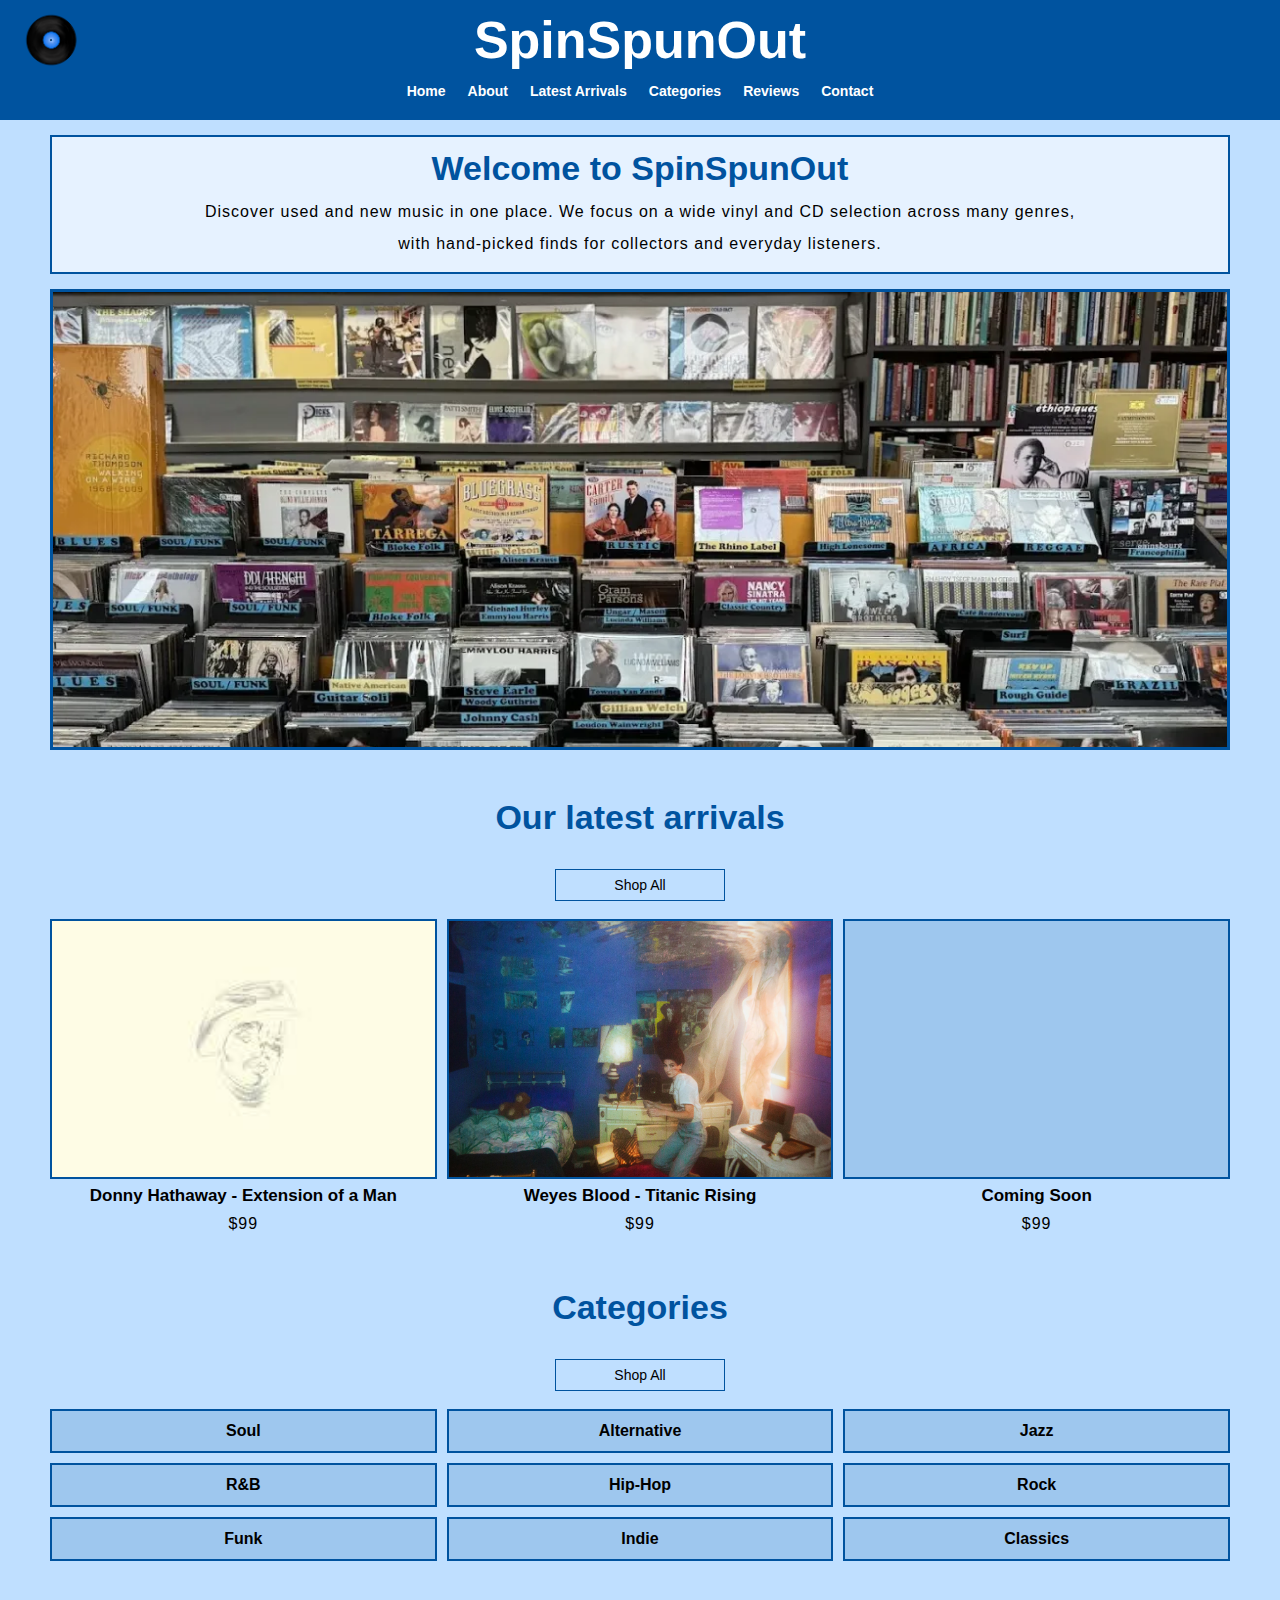
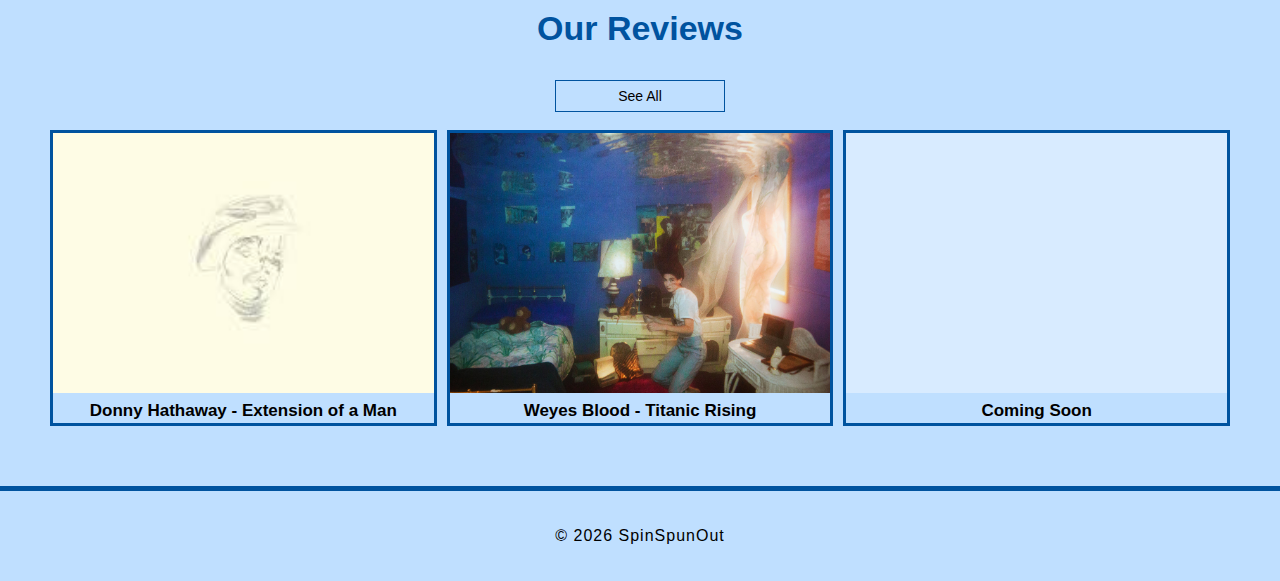
<file: index.html>
<!DOCTYPE html>
<html lang="en">
<head>
  <meta charset="utf-8">
  <meta name="viewport" content="width=device-width, initial-scale=1.0">
  <title>Home | SpinSpunOut</title>
  <link href="styles/style.css" rel="stylesheet">
</head>
<body>
  <header class="site-header">
    <div class="top-row">
      <img src="images/vrec.png" alt="Vinyl logo" class="header-vinyl">
      <a class="brand" href="index.html">SpinSpunOut</a>
    </div>
    <nav aria-label="Primary">
      <ul class="nav-list">
        <li><a href="index.html">Home</a></li>
        <li><a href="about2.html">About</a></li>
        <li><a href="latest.html">Latest Arrivals</a></li>
        <li><a href="categories.html">Categories</a></li>
        <li><a href="reviews.html">Reviews</a></li>
        <li><a href="contact.html">Contact</a></li>
      </ul>
    </nav>
  </header>

  <main class="page-main">
    <section class="intro-block" aria-label="Store introduction">
      <h1>Welcome to SpinSpunOut</h1>
      <p>
        Discover used and new music in one place. We focus on a wide vinyl and CD selection across many genres,
        with hand-picked finds for collectors and everyday listeners.
      </p>
    </section>
    <section class="hero" aria-label="Featured slider placeholder">
      <img src="images/shop.jpg" alt="Record shop main image" class="hero-photo">
    </section>

    <section class="home-section" aria-label="Latest arrivals preview">
      <h2>Our latest arrivals</h2>
      <a class="cta cta-link" href="latest.html">Shop All</a>
      <div class="grid-3">
        <article class="product-card">
          <div class="thumb"><img src="images/donny.jpg" alt="Donny Hathaway album cover"></div>
          <h3 class="product-title">Donny Hathaway - Extension of a Man</h3>
          <p class="price">$99</p>
        </article>
        <article class="product-card">
          <div class="thumb"><img src="images/weyes.jpg" alt="Weyes Blood album cover"></div>
          <h3 class="product-title">Weyes Blood - Titanic Rising</h3>
          <p class="price">$99</p>
        </article>
        <article class="product-card">
          <div class="thumb"></div>
          <h3 class="product-title">Coming Soon</h3>
          <p class="price">$99</p>
        </article>
      </div>
    </section>

    <section class="home-section" aria-label="Categories preview">
      <h2>Categories</h2>
      <a class="cta cta-link" href="categories.html">Shop All</a>
      <div class="genre-grid">
        <a class="genre-link" href="categories.html">Soul</a>
        <a class="genre-link" href="categories.html">Alternative</a>
        <a class="genre-link" href="categories.html">Jazz</a>
        <a class="genre-link" href="categories.html">R&amp;B</a>
        <a class="genre-link" href="categories.html">Hip-Hop</a>
        <a class="genre-link" href="categories.html">Rock</a>
        <a class="genre-link" href="categories.html">Funk</a>
        <a class="genre-link" href="categories.html">Indie</a>
        <a class="genre-link" href="categories.html">Classics</a>
      </div>
    </section>

    <section class="home-section" aria-label="Reviews preview">
      <h2>Our Reviews</h2>
      <a class="cta cta-link" href="reviews.html">See All</a>
      <div class="grid-3">
        <article class="review-card review-shell">
          <div class="review-image"><img src="images/donny.jpg" alt="Donny Hathaway review image"></div>
          <h3 class="product-title">Donny Hathaway - Extension of a Man</h3>
        </article>
        <article class="review-card review-shell">
          <div class="review-image"><img src="images/weyes.jpg" alt="Weyes Blood review image"></div>
          <h3 class="product-title">Weyes Blood - Titanic Rising</h3>
        </article>
        <article class="review-card review-shell">
          <div class="review-image"></div>
          <h3 class="product-title">Coming Soon</h3>
        </article>
      </div>
    </section>
  </main>

  <footer class="site-footer">
    <p>&copy; 2026 SpinSpunOut</p>
  </footer>
</body>
</html>
</file>
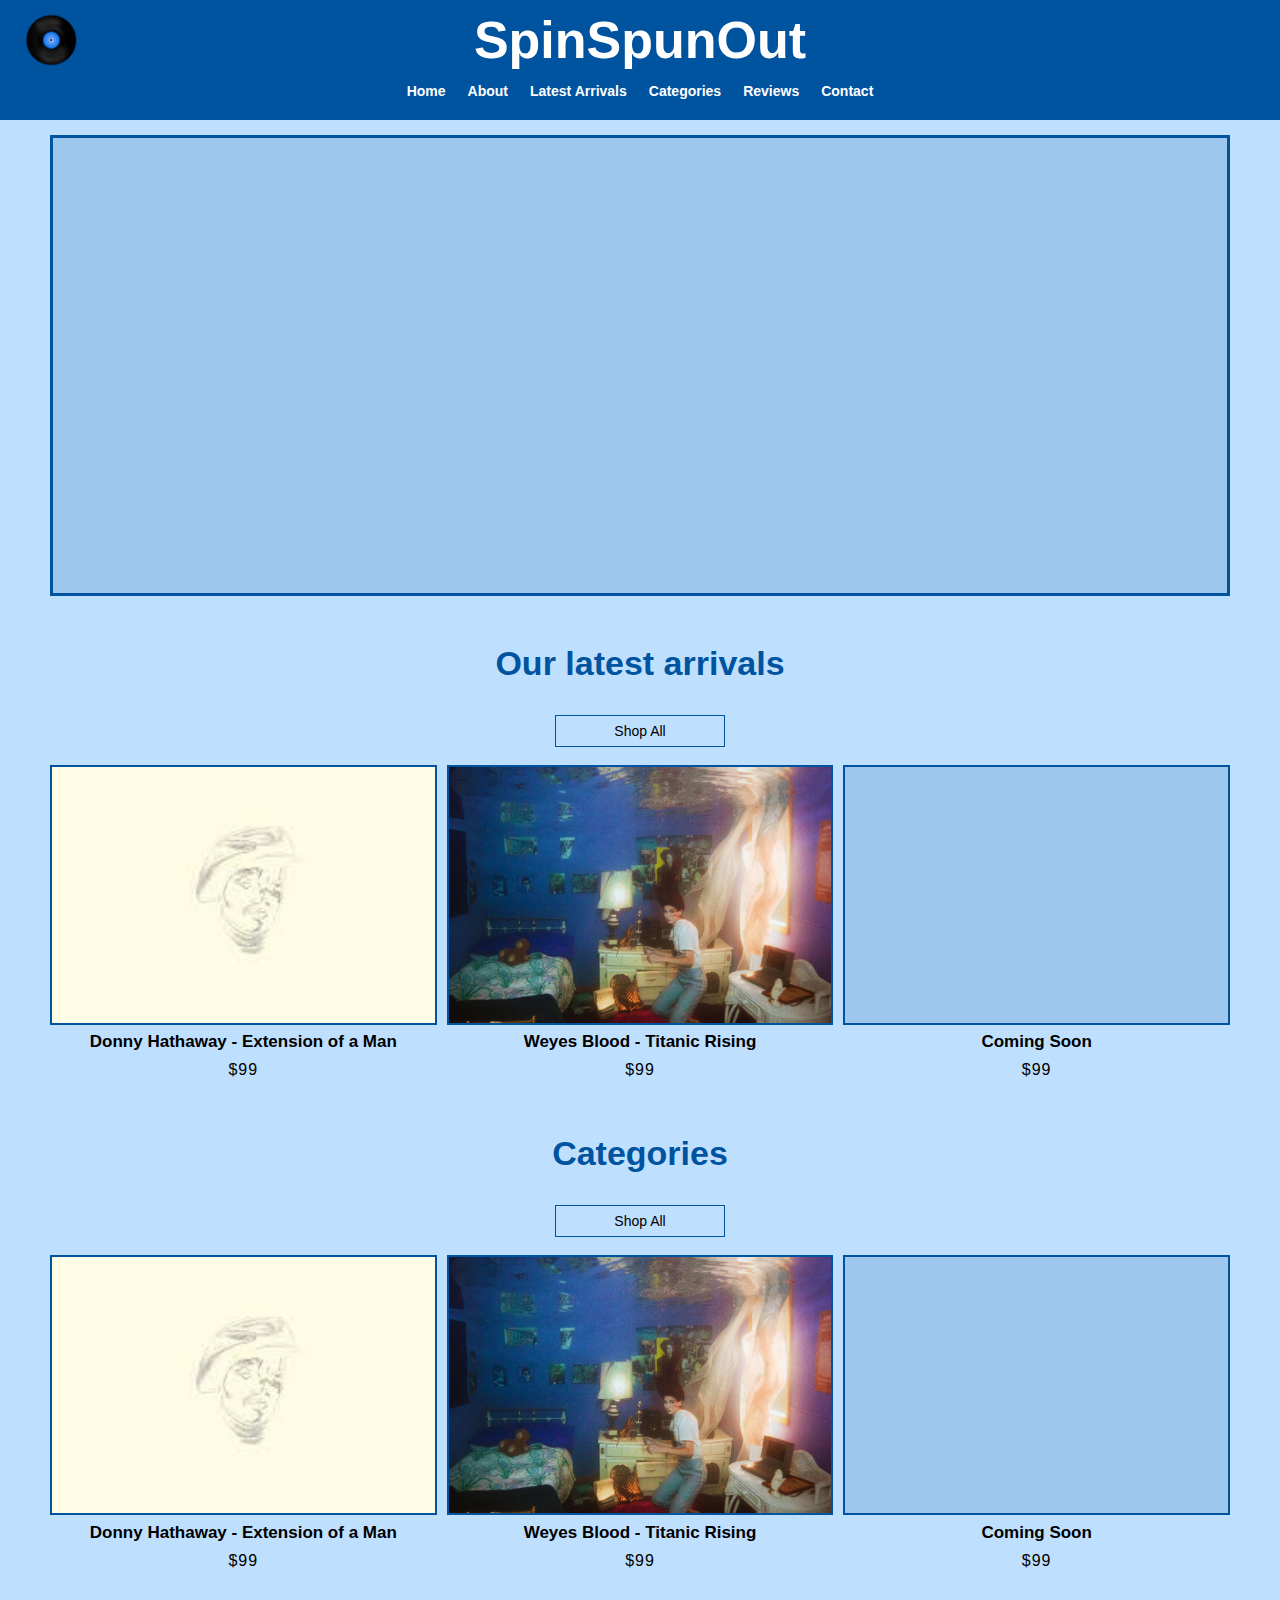
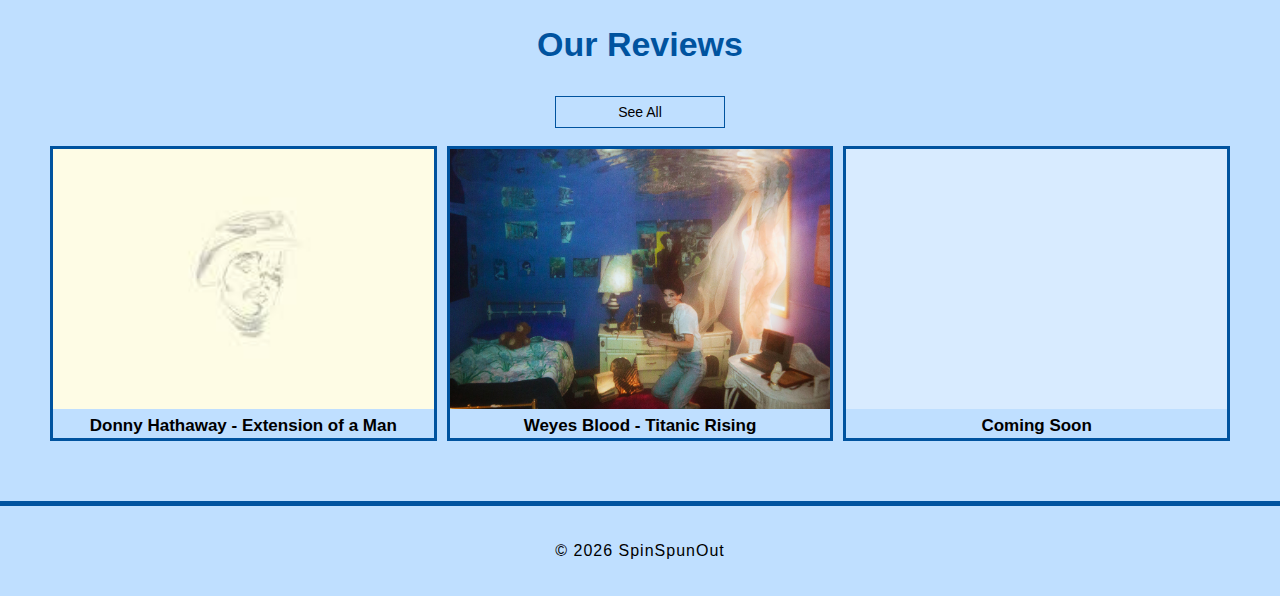
<file: beginner-html-site-styled-main/index.html>
<!DOCTYPE html>
<html lang="en">
<head>
  <meta charset="utf-8">
  <meta name="viewport" content="width=device-width, initial-scale=1.0">
  <title>Home  SpinSpunOut</title>
  <link href="styles/style.css" rel="stylesheet">
</head>
<body>
  <header class="site-header">
    <div class="top-row">
      <img src="images/vrec.png" alt="Vinyl logo" class="header-vinyl">
      <a class="brand" href="index.html">SpinSpunOut</a>
    </div>
    <nav aria-label="Primary">
      <ul class="nav-list">
        <li><a href="index.html">Home</a></li>
        <li><a href="about2.html">About</a></li>
        <li><a href="latest.html">Latest Arrivals</a></li>
        <li><a href="categories.html">Categories</a></li>
        <li><a href="reviews.html">Reviews</a></li>
        <li><a href="contact.html">Contact</a></li>
      </ul>
    </nav>
  </header>

  <main class="page-main">
    <section class="hero" aria-label="Featured slider placeholder">

    </section>

    <section class="home-section" aria-label="Latest arrivals preview">
      <h2>Our latest arrivals</h2>
      <a class="cta cta-link" href="latest.html">Shop All</a>
      <div class="grid-3">
        <article class="product-card">
          <div class="thumb"><img src="images/donny.jpg" alt="Donny Hathaway album cover"></div>
          <h3 class="product-title">Donny Hathaway - Extension of a Man</h3>
          <p class="price">$99</p>
        </article>
        <article class="product-card">
          <div class="thumb"><img src="images/weyes.jpg" alt="Weyes Blood album cover"></div>
          <h3 class="product-title">Weyes Blood - Titanic Rising</h3>
          <p class="price">$99</p>
        </article>
        <article class="product-card">
          <div class="thumb"></div>
          <h3 class="product-title">Coming Soon</h3>
          <p class="price">$99</p>
        </article>
      </div>
    </section>

    <section class="home-section" aria-label="Categories preview">
      <h2>Categories</h2>
      <a class="cta cta-link" href="categories.html">Shop All</a>
      <div class="grid-3">
        <article class="product-card">
          <div class="thumb"><img src="images/donny.jpg" alt="Soul records photo"></div>
          <h3 class="product-title">Donny Hathaway - Extension of a Man</h3>
          <p class="price">$99</p>
        </article>
        <article class="product-card">
          <div class="thumb"><img src="images/weyes.jpg" alt="Alternative records photo"></div>
          <h3 class="product-title">Weyes Blood - Titanic Rising</h3>
          <p class="price">$99</p>
        </article>
        <article class="product-card">
          <div class="thumb"></div>
          <h3 class="product-title">Coming Soon</h3>
          <p class="price">$99</p>
        </article>
      </div>
    </section>

    <section class="home-section" aria-label="Reviews preview">
      <h2>Our Reviews</h2>
      <a class="cta cta-link" href="reviews.html">See All</a>
      <div class="grid-3">
        <article class="review-card review-shell">
          <div class="review-image"><img src="images/donny.jpg" alt="Donny Hathaway review image"></div>
          <h3 class="product-title">Donny Hathaway - Extension of a Man</h3>
        </article>
        <article class="review-card review-shell">
          <div class="review-image"><img src="images/weyes.jpg" alt="Weyes Blood review image"></div>
          <h3 class="product-title">Weyes Blood - Titanic Rising</h3>
        </article>
        <article class="review-card review-shell">
          <div class="review-image"></div>
          <h3 class="product-title">Coming Soon</h3>
        </article>
      </div>
    </section>
  </main>

  <footer class="site-footer">
    <p>&copy; 2026 SpinSpunOut</p>
  </footer>
</body>
</html>
</file>
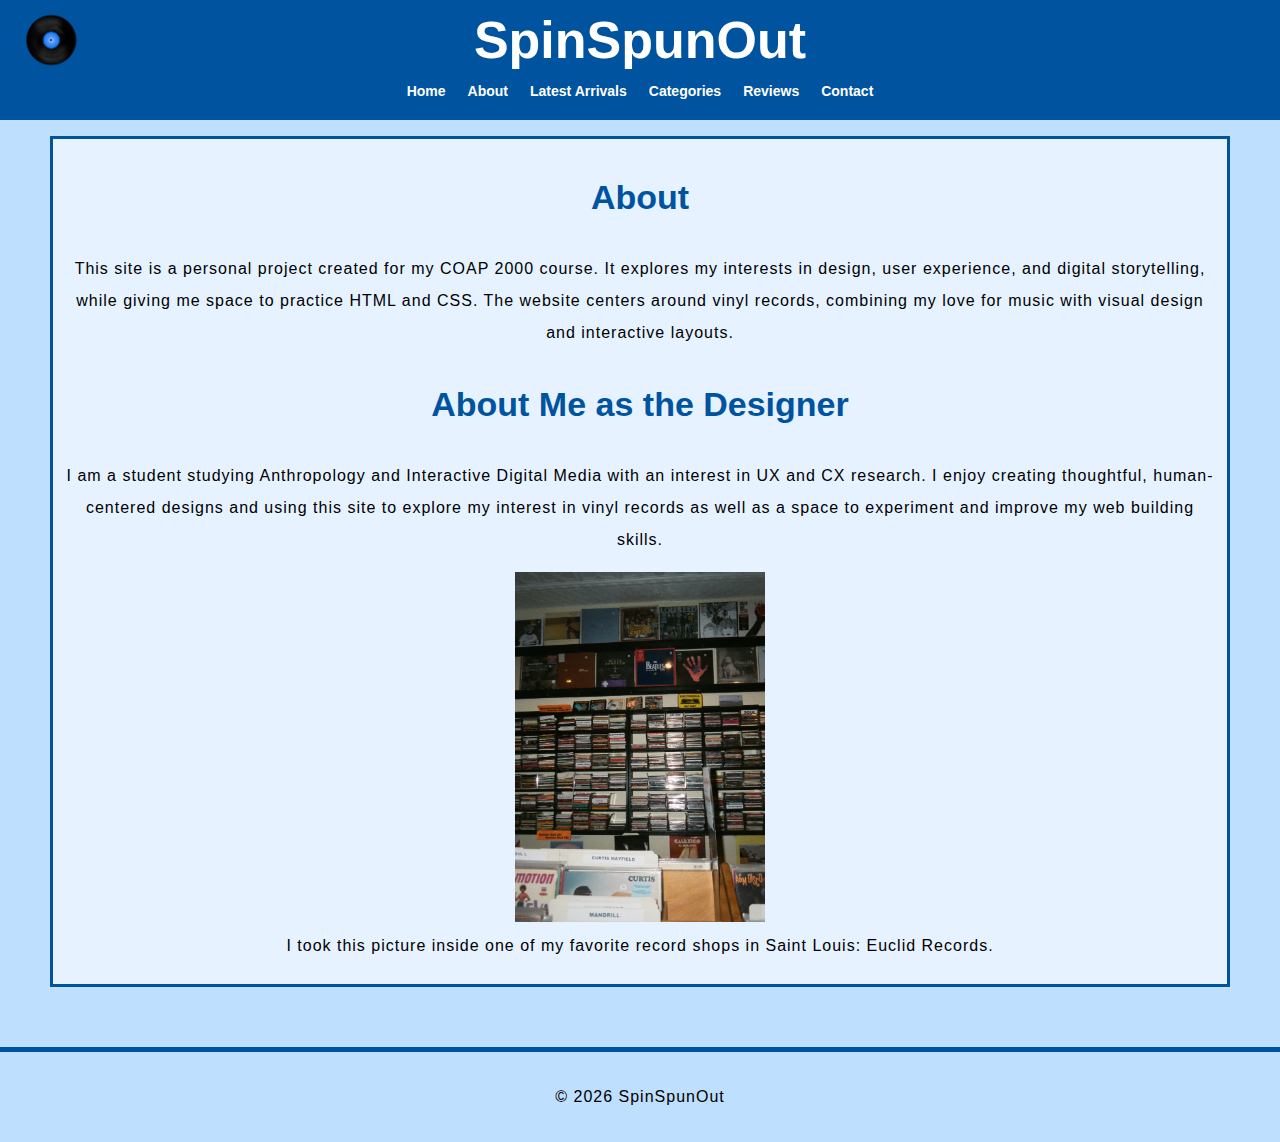
<file: about2.html>
<!DOCTYPE html>
<html lang="en">
<head>
  <meta charset="utf-8">
  <meta name="viewport" content="width=device-width, initial-scale=1.0">
  <title>About SpinSpunOut</title>
  <link href="styles/style.css" rel="stylesheet" type="text/css">
</head>
<body>
  <header class="site-header">
    <div class="top-row">
      <img src="images/vrec.png" alt="Vinyl logo" class="header-vinyl">
      <a class="brand" href="index.html">SpinSpunOut</a>
    </div>
    <nav aria-label="Primary">
      <ul class="nav-list">
        <li><a href="index.html">Home</a></li>
        <li><a href="about2.html">About</a></li>
        <li><a href="latest.html">Latest Arrivals</a></li>
        <li><a href="categories.html">Categories</a></li>
        <li><a href="reviews.html">Reviews</a></li>
        <li><a href="contact.html">Contact</a></li>
      </ul>
    </nav>
  </header>

  <main class="page-main">
    <section class="panel-page">
      <h1>About</h1>
      <p>
        This site is a personal project created for my COAP 2000 course. It explores my interests in design,
        user experience, and digital storytelling, while giving me space to practice HTML and CSS.
        The website centers around vinyl records, combining my love for music with visual design and interactive layouts.
      </p>

      <h1>About Me as the Designer</h1>
      <p>
        I am a student studying Anthropology and Interactive Digital Media with an interest in UX and CX research.
        I enjoy creating thoughtful, human-centered designs and using this site to explore my interest in vinyl records
        as well as a space to experiment and improve my web building skills.
      </p>

      <figure>
        <img src="images/euclidrecords.jpg" alt="Records and CDs at Euclid Records" height="350" width="250">
        <figcaption>
          I took this picture inside one of my favorite record shops in Saint Louis: Euclid Records.
        </figcaption>
      </figure>
    </section>
  </main>

  <footer class="site-footer">
    <p>&copy; 2026 SpinSpunOut</p>
  </footer>
</body>
</html>
</file>
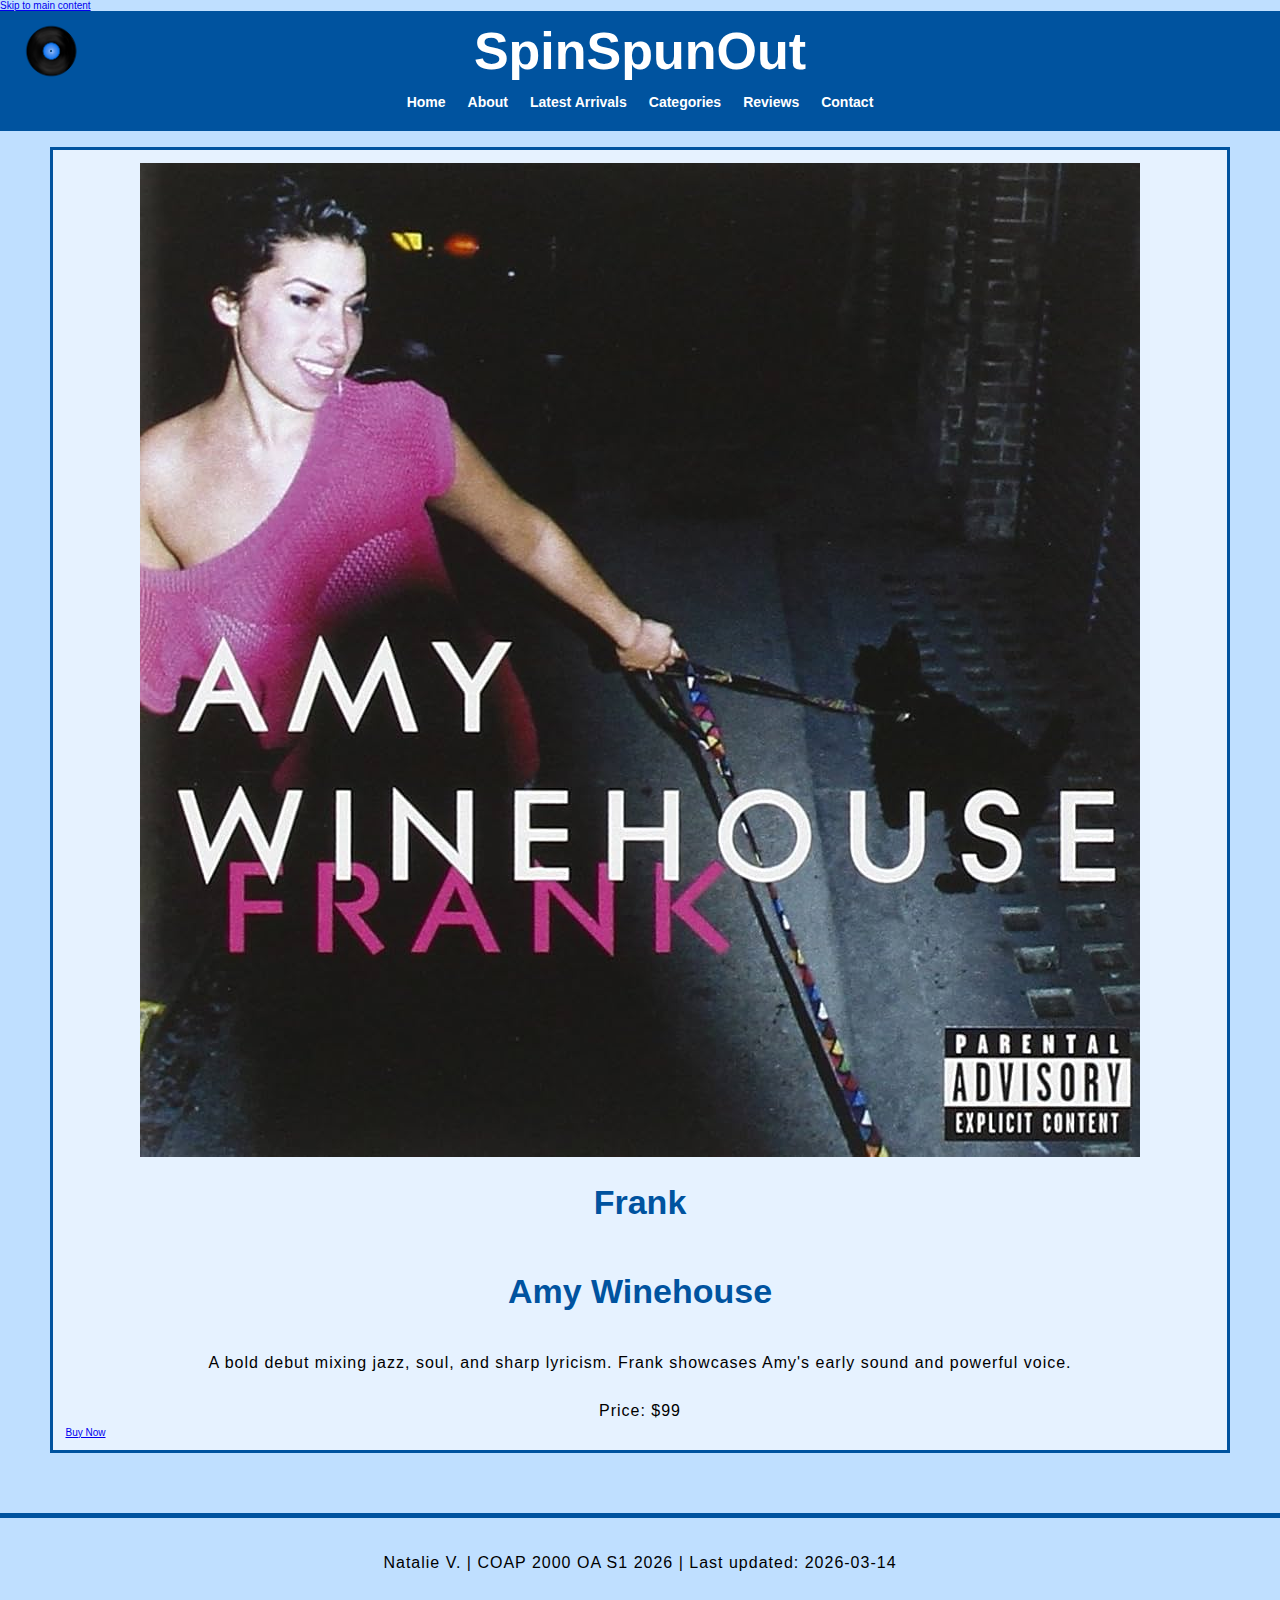
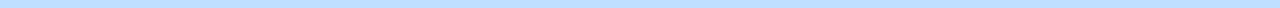
<file: album-amy.html>
<!DOCTYPE html>
<html lang="en">
<head>
  <meta charset="utf-8">
  <meta name="viewport" content="width=device-width, initial-scale=1.0">
  <title>Amy Winehouse - Frank | SpinSpunOut</title>
  <link href="styles/style.css" rel="stylesheet">
</head>
<body>
  <a class="skip-link" href="#main-content">Skip to main content</a>
  <header class="site-header">
    <div class="top-row">
      <img src="images/vrec.png" alt="Vinyl logo" class="header-vinyl">
      <a class="brand" href="index.html">SpinSpunOut</a>
    </div>
    <nav aria-label="Primary">
      <ul class="nav-list">
        <li><a href="index.html">Home</a></li>
        <li><a href="about2.html">About</a></li>
        <li><a href="latest.html">Latest Arrivals</a></li>
        <li><a href="categories.html">Categories</a></li>
        <li><a href="reviews.html">Reviews</a></li>
        <li><a href="contact.html">Contact</a></li>
      </ul>
    </nav>
  </header>

  <main id="main-content" class="page-main">
    <section class="panel-page detail-layout">
      <div class="detail-cover">
        <img src="images/amywinehouse.jpg" alt="Frank album cover by Amy Winehouse">
      </div>
      <div>
        <h1>Frank</h1>
        <h2>Amy Winehouse</h2>
        <p>
          A bold debut mixing jazz, soul, and sharp lyricism. Frank showcases Amy's early sound and powerful voice.
        </p>
        <p class="price">Price: $99</p>
        <a class="buy-btn" href="contact.html">Buy Now</a>
      </div>
    </section>
  </main>

  <footer class="site-footer">
    <p>Natalie V. | COAP 2000 OA S1 2026 | Last updated: 2026-03-14</p>
  </footer>
</body>
</html>
</file>
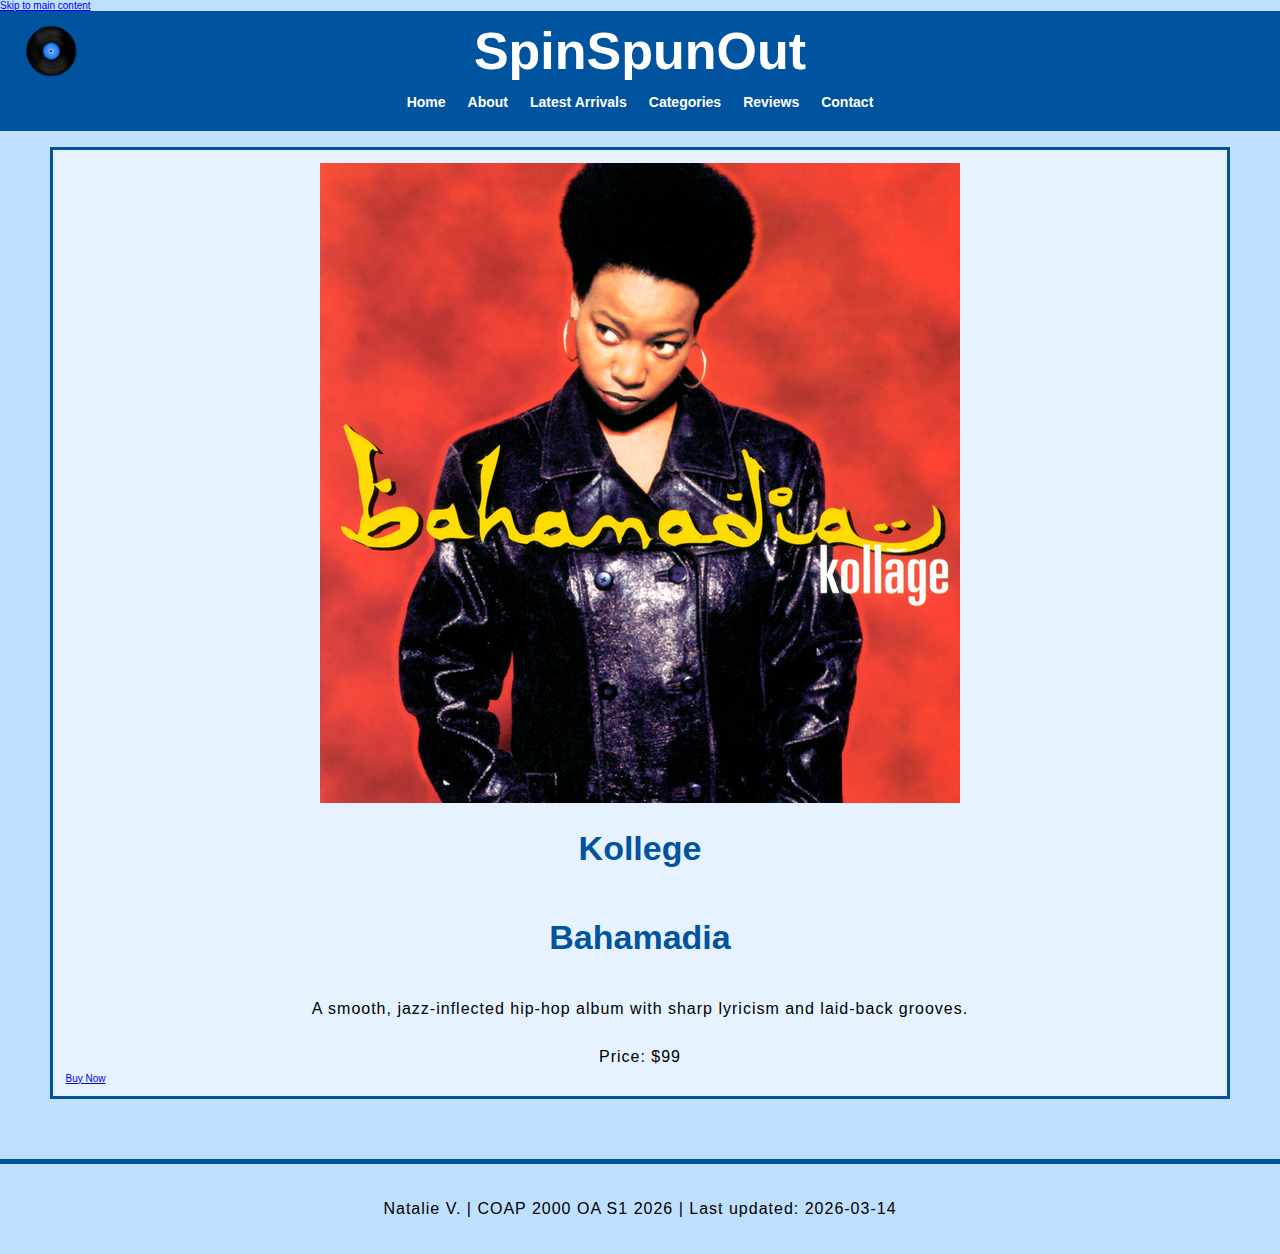
<file: album-bahamadia.html>
<!DOCTYPE html>
<html lang="en">
<head>
  <meta charset="utf-8">
  <meta name="viewport" content="width=device-width, initial-scale=1.0">
  <title>Bahamadia - Kollege | SpinSpunOut</title>
  <link href="styles/style.css" rel="stylesheet">
</head>
<body>
  <a class="skip-link" href="#main-content">Skip to main content</a>
  <header class="site-header">
    <div class="top-row">
      <img src="images/vrec.png" alt="Vinyl logo" class="header-vinyl">
      <a class="brand" href="index.html">SpinSpunOut</a>
    </div>
    <nav aria-label="Primary">
      <ul class="nav-list">
        <li><a href="index.html">Home</a></li>
        <li><a href="about2.html">About</a></li>
        <li><a href="latest.html">Latest Arrivals</a></li>
        <li><a href="categories.html">Categories</a></li>
        <li><a href="reviews.html">Reviews</a></li>
        <li><a href="contact.html">Contact</a></li>
      </ul>
    </nav>
  </header>

  <main id="main-content" class="page-main">
    <section class="panel-page detail-layout">
      <div class="detail-cover">
        <img src="images/bahamahdia.jpeg" alt="Kollege album cover by Bahamadia">
      </div>
      <div>
        <h1>Kollege</h1>
        <h2>Bahamadia</h2>
        <p>
          A smooth, jazz-inflected hip-hop album with sharp lyricism and laid-back grooves.
        </p>
        <p class="price">Price: $99</p>
        <a class="buy-btn" href="contact.html">Buy Now</a>
      </div>
    </section>
  </main>

  <footer class="site-footer">
    <p>Natalie V. | COAP 2000 OA S1 2026 | Last updated: 2026-03-14</p>
  </footer>
</body>
</html>
</file>
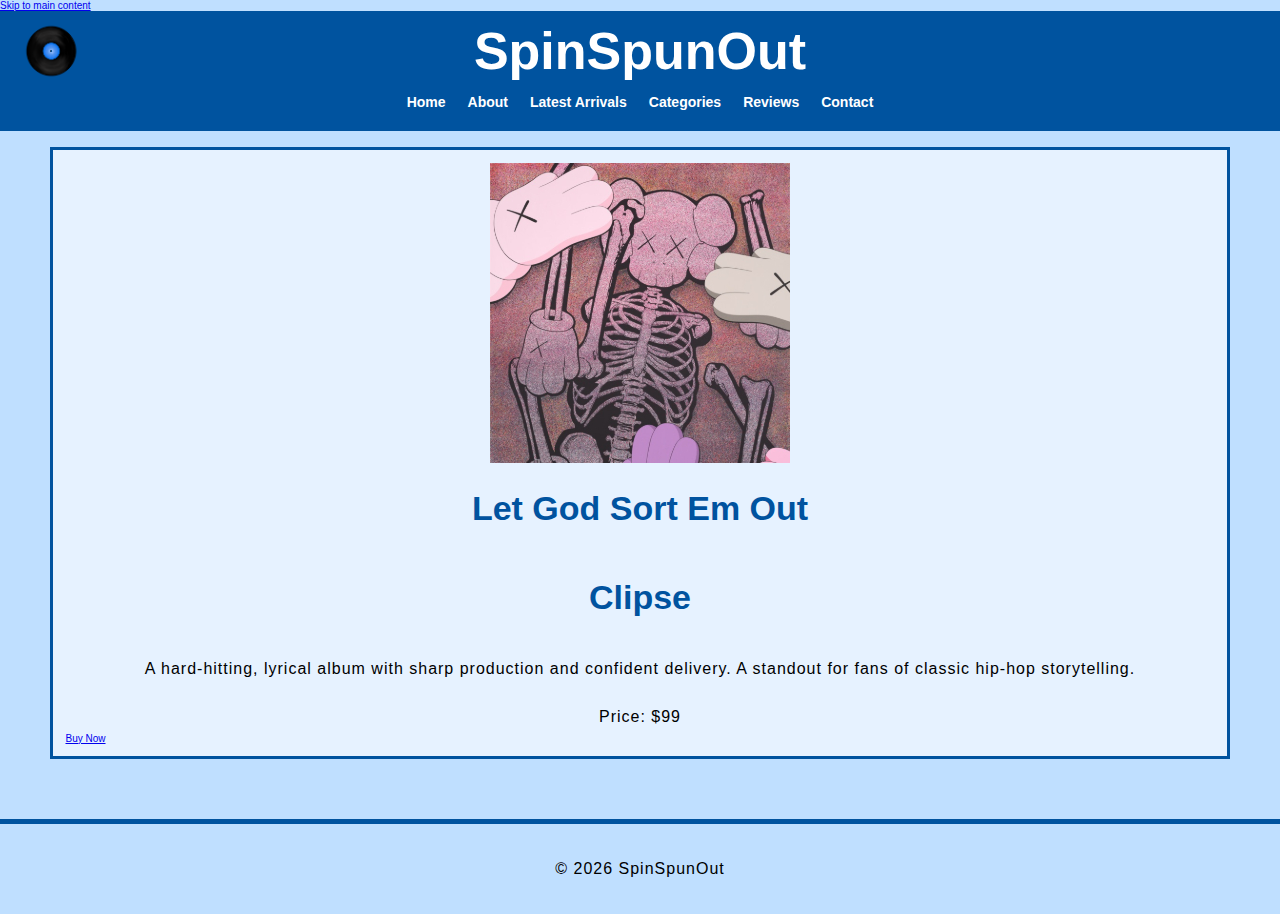
<file: album-clipse.html>
<!DOCTYPE html>
<html lang="en">
<head>
  <meta charset="utf-8">
  <meta name="viewport" content="width=device-width, initial-scale=1.0">
  <title>Clipse - Let God Sort Em Out | SpinSpunOut</title>
  <link href="styles/style.css" rel="stylesheet">
</head>
<body>
  <a class="skip-link" href="#main-content">Skip to main content</a>
  <header class="site-header">
    <div class="top-row">
      <img src="images/vrec.png" alt="Vinyl logo" class="header-vinyl">
      <a class="brand" href="index.html">SpinSpunOut</a>
    </div>
    <nav aria-label="Primary">
      <ul class="nav-list">
        <li><a href="index.html">Home</a></li>
        <li><a href="about2.html">About</a></li>
        <li><a href="latest.html">Latest Arrivals</a></li>
        <li><a href="categories.html">Categories</a></li>
        <li><a href="reviews.html">Reviews</a></li>
        <li><a href="contact.html">Contact</a></li>
      </ul>
    </nav>
  </header>

  <main id="main-content" class="page-main">
    <section class="panel-page detail-layout">
      <div class="detail-cover">
        <img src="images/clipse.jpg" alt="Let God Sort Em Out album cover by Clipse">
      </div>
      <div>
        <h1>Let God Sort Em Out</h1>
        <h2>Clipse</h2>
        <p>
          A hard-hitting, lyrical album with sharp production and confident delivery.
          A standout for fans of classic hip-hop storytelling.
        </p>
        <p class="price">Price: $99</p>
        <a class="buy-btn" href="contact.html">Buy Now</a>
      </div>
    </section>
  </main>

  <footer class="site-footer">
    <p>&copy; 2026 SpinSpunOut</p>
  </footer>
</body>
</html>
</file>
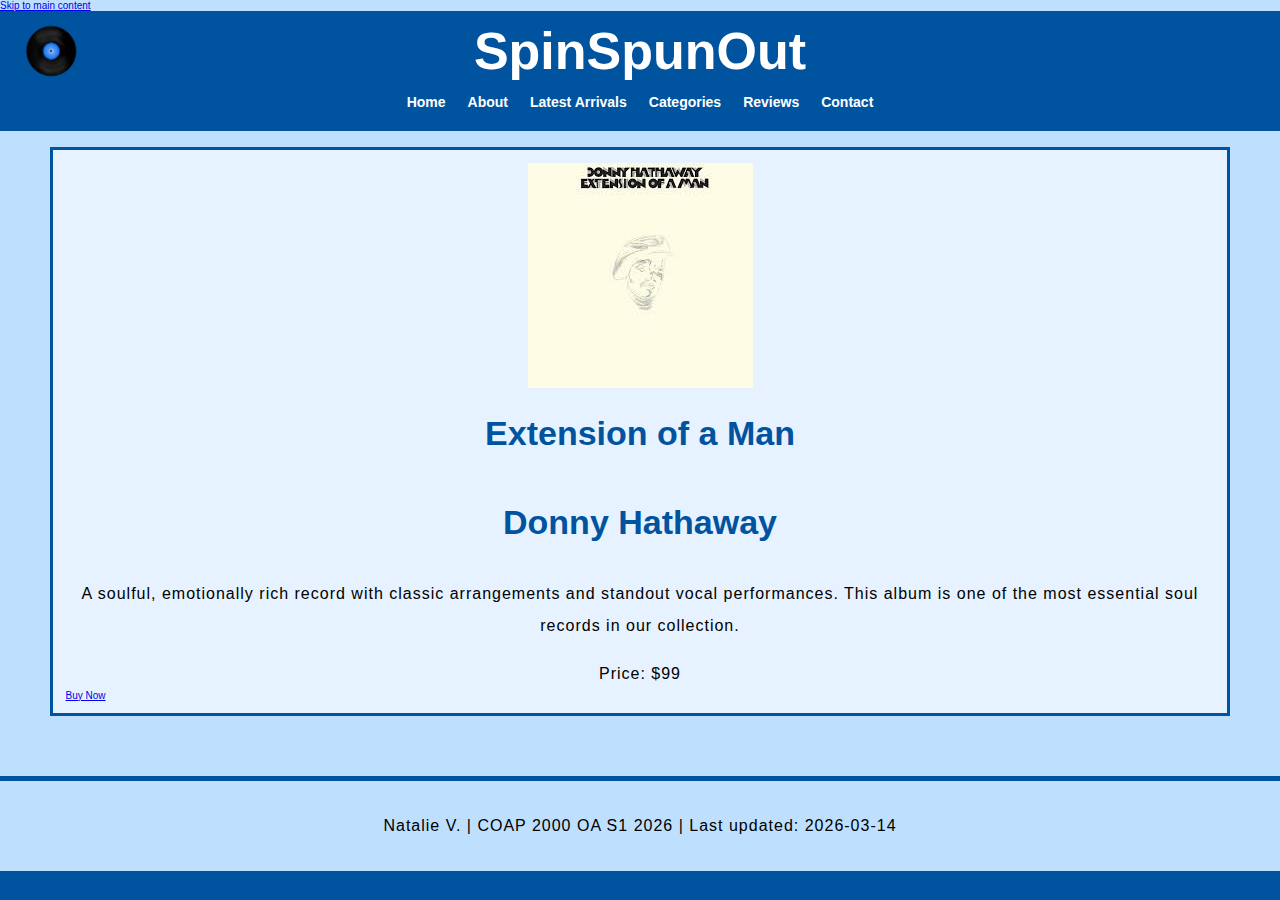
<file: album-donny.html>
<!DOCTYPE html>
<html lang="en">
<head>
  <meta charset="utf-8">
  <meta name="viewport" content="width=device-width, initial-scale=1.0">
  <title>Donny Hathaway - Extension of a Man | SpinSpunOut</title>
  <link href="styles/style.css" rel="stylesheet">
</head>
<body>
  <a class="skip-link" href="#main-content">Skip to main content</a>
  <header class="site-header">
    <div class="top-row">
      <img src="images/vrec.png" alt="Vinyl logo" class="header-vinyl">
      <a class="brand" href="index.html">SpinSpunOut</a>
    </div>
    <nav aria-label="Primary">
      <ul class="nav-list">
        <li><a href="index.html">Home</a></li>
        <li><a href="about2.html">About</a></li>
        <li><a href="latest.html">Latest Arrivals</a></li>
        <li><a href="categories.html">Categories</a></li>
        <li><a href="reviews.html">Reviews</a></li>
        <li><a href="contact.html">Contact</a></li>
      </ul>
    </nav>
  </header>

  <main id="main-content" class="page-main">
    <section class="panel-page detail-layout">
      <div class="detail-cover">
        <img src="images/donny.jpg" alt="Extension of a Man album cover by Donny Hathaway">
      </div>
      <div>
        <h1>Extension of a Man</h1>
        <h2>Donny Hathaway</h2>
        <p>
          A soulful, emotionally rich record with classic arrangements and standout vocal performances.
          This album is one of the most essential soul records in our collection.
        </p>
        <p class="price">Price: $99</p>
        <a class="buy-btn" href="contact.html">Buy Now</a>
      </div>
    </section>
  </main>

  <footer class="site-footer">
    <p>Natalie V. | COAP 2000 OA S1 2026 | Last updated: 2026-03-14</p>
  </footer>
</body>
</html>
</file>
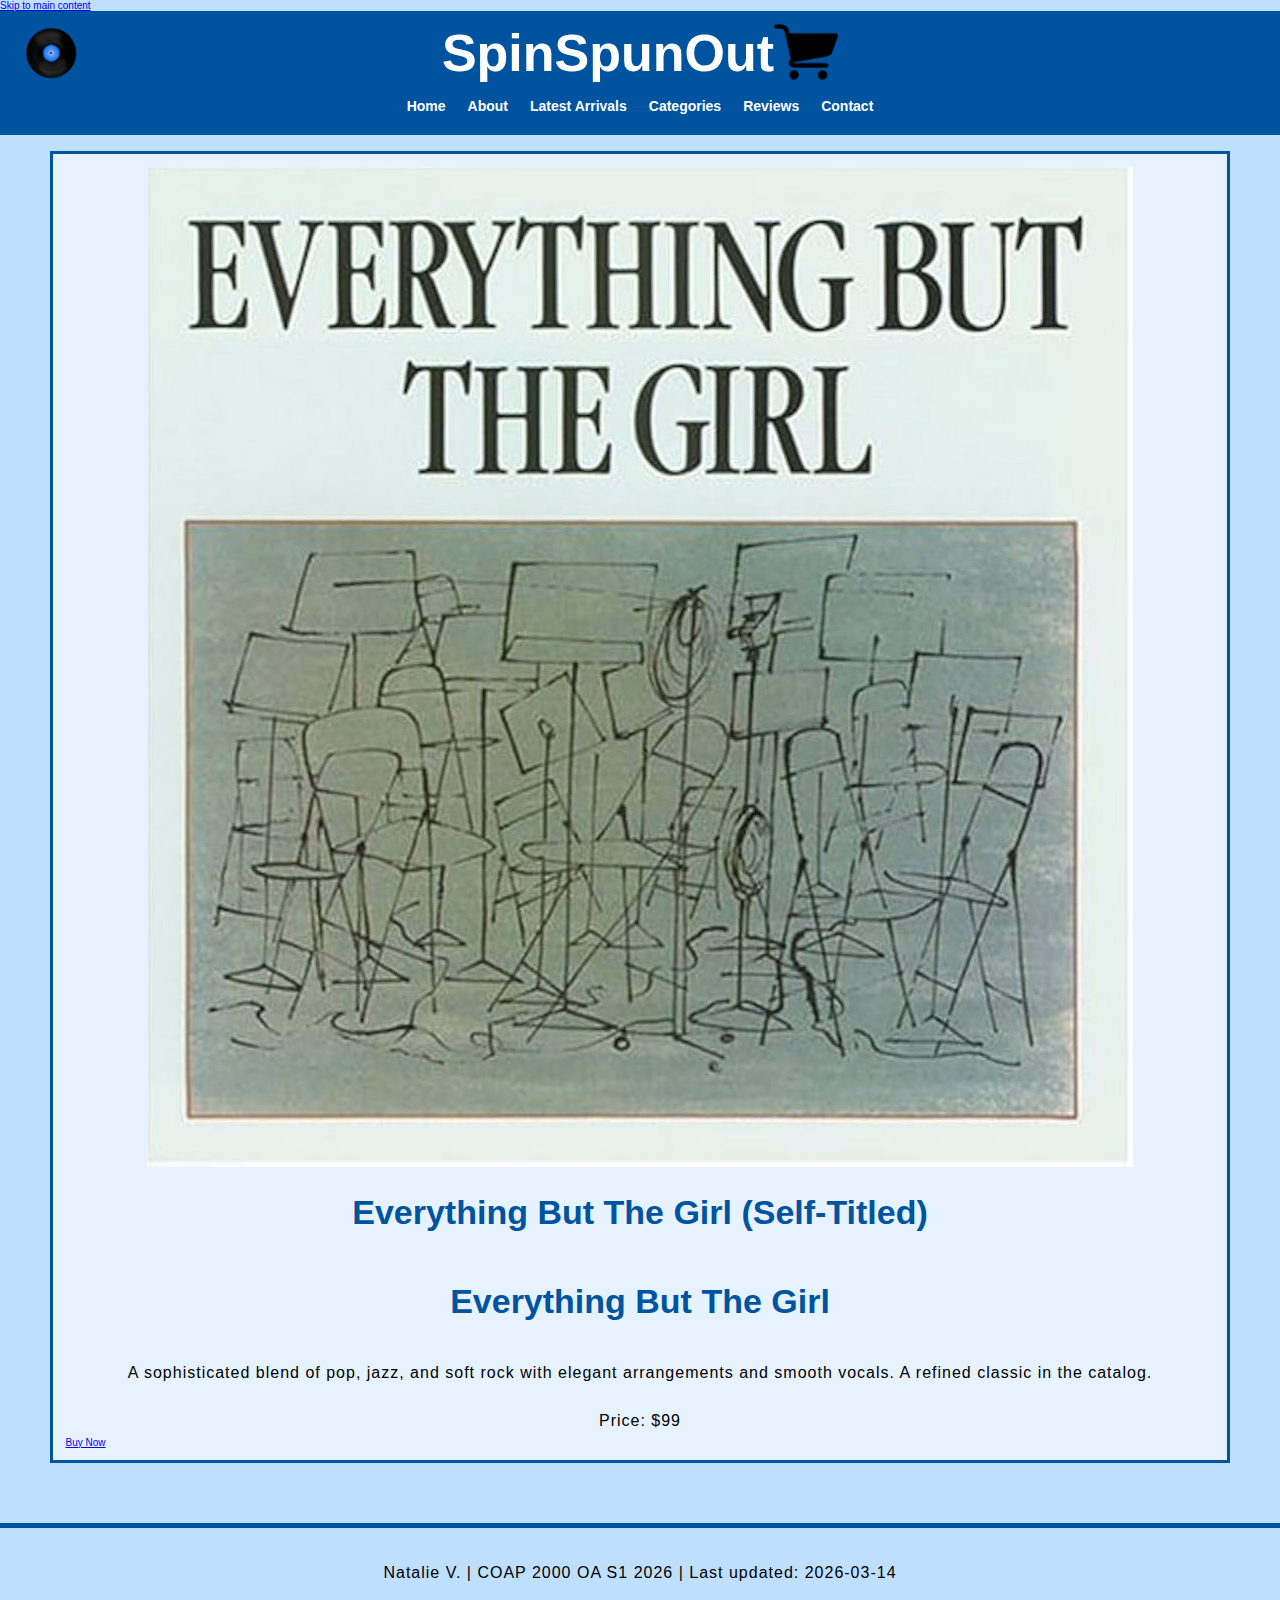
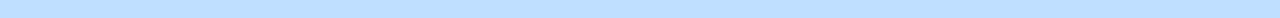
<file: album-ebtg.html>
<!DOCTYPE html>
<html lang="en">
<head>
  <meta charset="utf-8">
  <meta name="viewport" content="width=device-width, initial-scale=1.0">
  <title>Everything But The Girl - Self-Titled | SpinSpunOut</title>
  <link href="styles/style.css" rel="stylesheet">
</head>
<body>
  <a class="skip-link" href="#main-content">Skip to main content</a>
  <header class="site-header">
    <div class="top-row">
      <img src="images/vrec.png" alt="Vinyl logo" class="header-vinyl">
      <a class="brand" href="index.html">SpinSpunOut</a>
      <a class="cart-link" href="cart.html" aria-label="View cart"><img src="images/shoppingcart.png" alt="Cart"></a>
    </div>
    <nav aria-label="Primary">
      <ul class="nav-list">
        <li><a href="index.html">Home</a></li>
        <li><a href="about2.html">About</a></li>
        <li><a href="latest.html">Latest Arrivals</a></li>
        <li><a href="categories.html">Categories</a></li>
        <li><a href="reviews.html">Reviews</a></li>
        <li><a href="contact.html">Contact</a></li>
      </ul>
    </nav>
  </header>

  <main id="main-content" class="page-main">
    <section class="panel-page detail-layout">
      <div class="detail-cover">
        <img src="images/everythingbutthegirl.jpg" alt="Everything But The Girl self-titled album cover">
      </div>
      <div>
        <h1>Everything But The Girl (Self-Titled)</h1>
        <h2>Everything But The Girl</h2>
        <p>
          A sophisticated blend of pop, jazz, and soft rock with elegant arrangements and smooth vocals.
          A refined classic in the catalog.
        </p>
        <p class="price">Price: $99</p>
        <a class="buy-btn" href="cart.html">Buy Now</a>
      </div>
    </section>
  </main>

  <footer class="site-footer">
    <p>Natalie V. | COAP 2000 OA S1 2026 | Last updated: 2026-03-14</p>
  </footer>
</body>
</html>
</file>
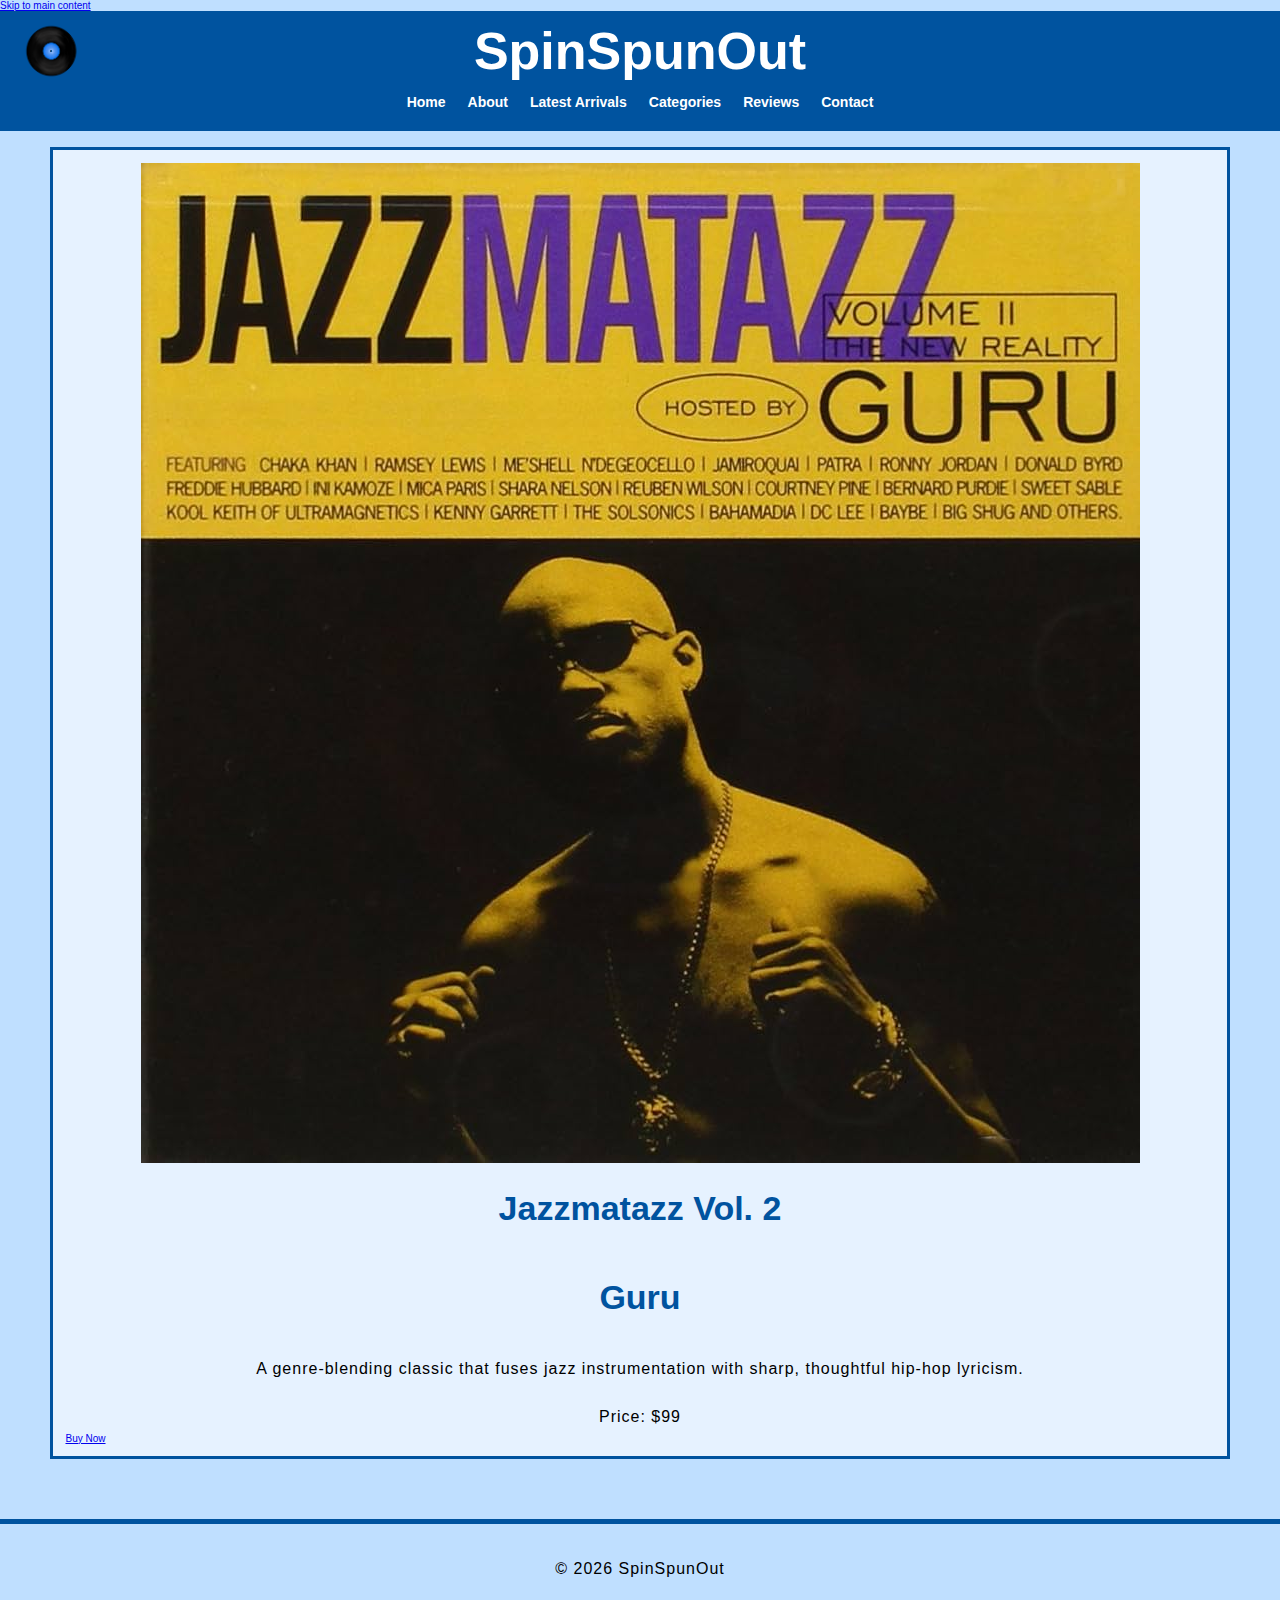
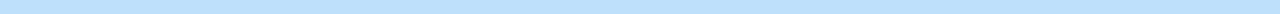
<file: album-guru.html>
<!DOCTYPE html>
<html lang="en">
<head>
  <meta charset="utf-8">
  <meta name="viewport" content="width=device-width, initial-scale=1.0">
  <title>Guru - Jazzmatazz Vol. 2 | SpinSpunOut</title>
  <link href="styles/style.css" rel="stylesheet">
</head>
<body>
  <a class="skip-link" href="#main-content">Skip to main content</a>
  <header class="site-header">
    <div class="top-row">
      <img src="images/vrec.png" alt="Vinyl logo" class="header-vinyl">
      <a class="brand" href="index.html">SpinSpunOut</a>
    </div>
    <nav aria-label="Primary">
      <ul class="nav-list">
        <li><a href="index.html">Home</a></li>
        <li><a href="about2.html">About</a></li>
        <li><a href="latest.html">Latest Arrivals</a></li>
        <li><a href="categories.html">Categories</a></li>
        <li><a href="reviews.html">Reviews</a></li>
        <li><a href="contact.html">Contact</a></li>
      </ul>
    </nav>
  </header>

  <main id="main-content" class="page-main">
    <section class="panel-page detail-layout">
      <div class="detail-cover">
        <img src="images/guru.jpg" alt="Jazzmatazz Vol. 2 album cover by Guru">
      </div>
      <div>
        <h1>Jazzmatazz Vol. 2</h1>
        <h2>Guru</h2>
        <p>
          A genre-blending classic that fuses jazz instrumentation with sharp, thoughtful hip-hop lyricism.
        </p>
        <p class="price">Price: $99</p>
        <a class="buy-btn" href="contact.html">Buy Now</a>
      </div>
    </section>
  </main>

  <footer class="site-footer">
    <p>&copy; 2026 SpinSpunOut</p>
  </footer>
</body>
</html>
</file>
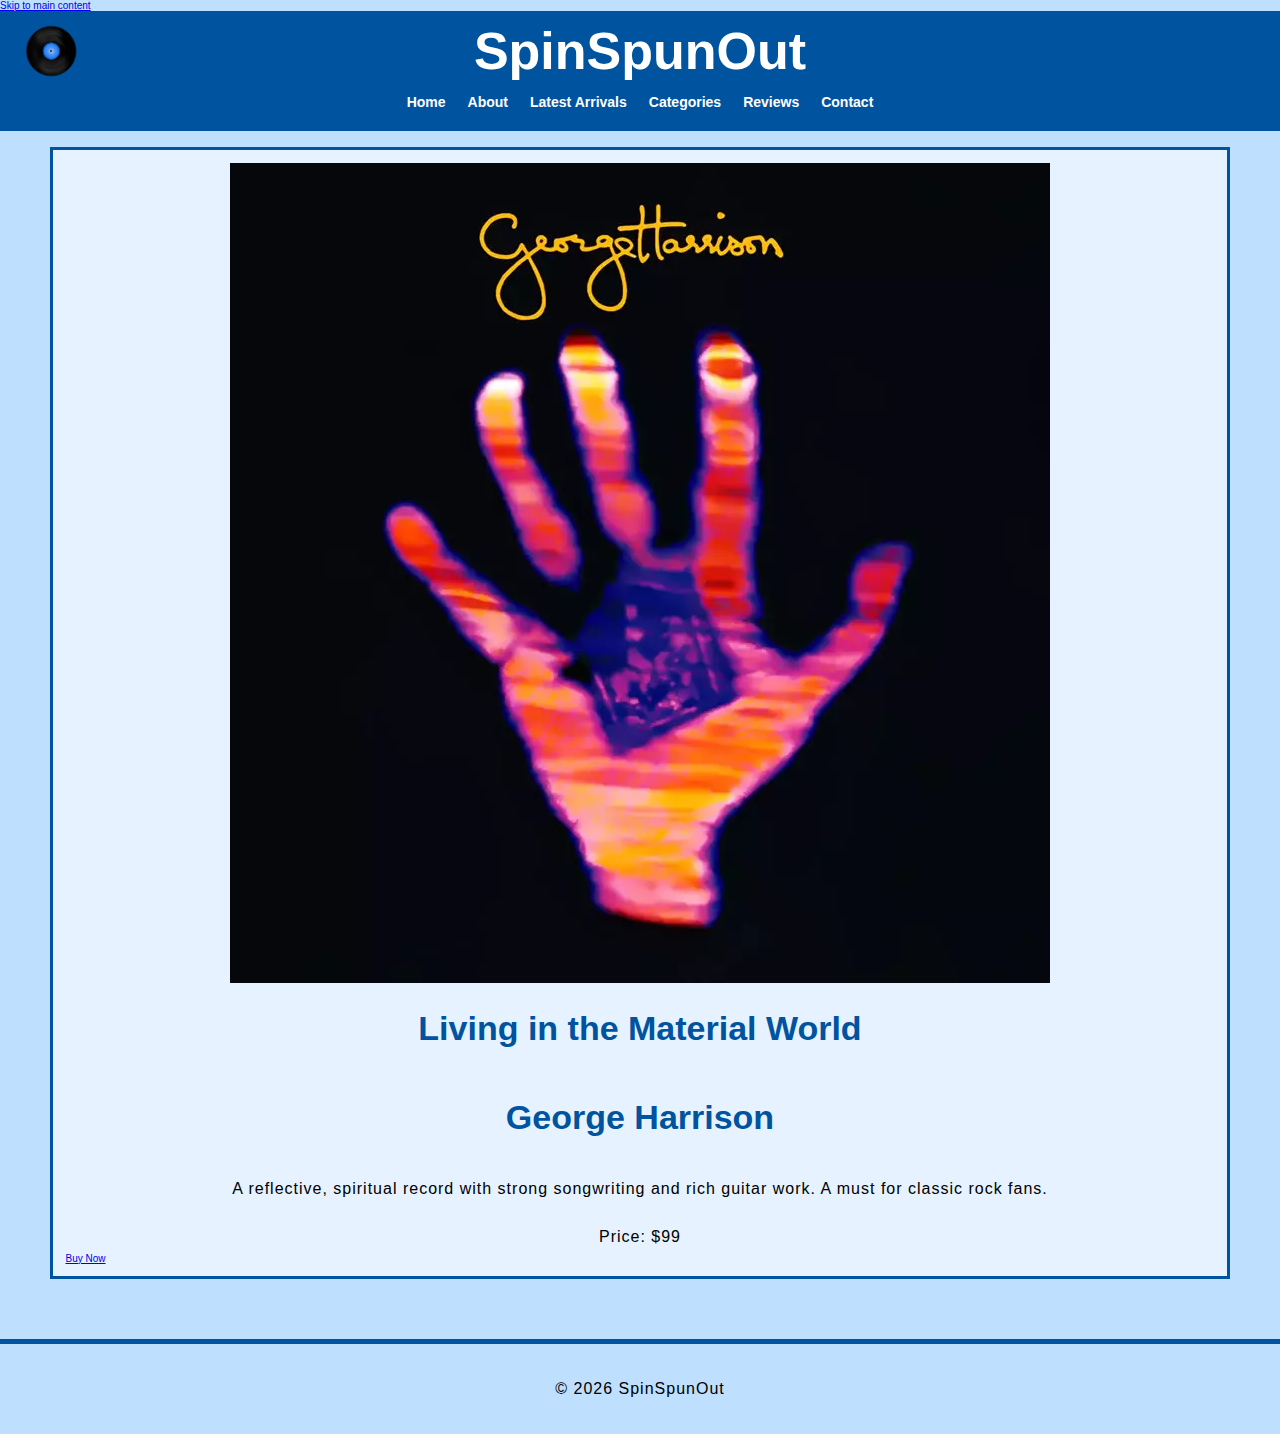
<file: album-harrison.html>
<!DOCTYPE html>
<html lang="en">
<head>
  <meta charset="utf-8">
  <meta name="viewport" content="width=device-width, initial-scale=1.0">
  <title>George Harrison - Living in the Material World | SpinSpunOut</title>
  <link href="styles/style.css" rel="stylesheet">
</head>
<body>
  <a class="skip-link" href="#main-content">Skip to main content</a>
  <header class="site-header">
    <div class="top-row">
      <img src="images/vrec.png" alt="Vinyl logo" class="header-vinyl">
      <a class="brand" href="index.html">SpinSpunOut</a>
    </div>
    <nav aria-label="Primary">
      <ul class="nav-list">
        <li><a href="index.html">Home</a></li>
        <li><a href="about2.html">About</a></li>
        <li><a href="latest.html">Latest Arrivals</a></li>
        <li><a href="categories.html">Categories</a></li>
        <li><a href="reviews.html">Reviews</a></li>
        <li><a href="contact.html">Contact</a></li>
      </ul>
    </nav>
  </header>

  <main id="main-content" class="page-main">
    <section class="panel-page detail-layout">
      <div class="detail-cover">
        <img src="images/georgeharrison.jpg" alt="Living in the Material World album cover by George Harrison">
      </div>
      <div>
        <h1>Living in the Material World</h1>
        <h2>George Harrison</h2>
        <p>
          A reflective, spiritual record with strong songwriting and rich guitar work.
          A must for classic rock fans.
        </p>
        <p class="price">Price: $99</p>
        <a class="buy-btn" href="contact.html">Buy Now</a>
      </div>
    </section>
  </main>

  <footer class="site-footer">
    <p>&copy; 2026 SpinSpunOut</p>
  </footer>
</body>
</html>
</file>
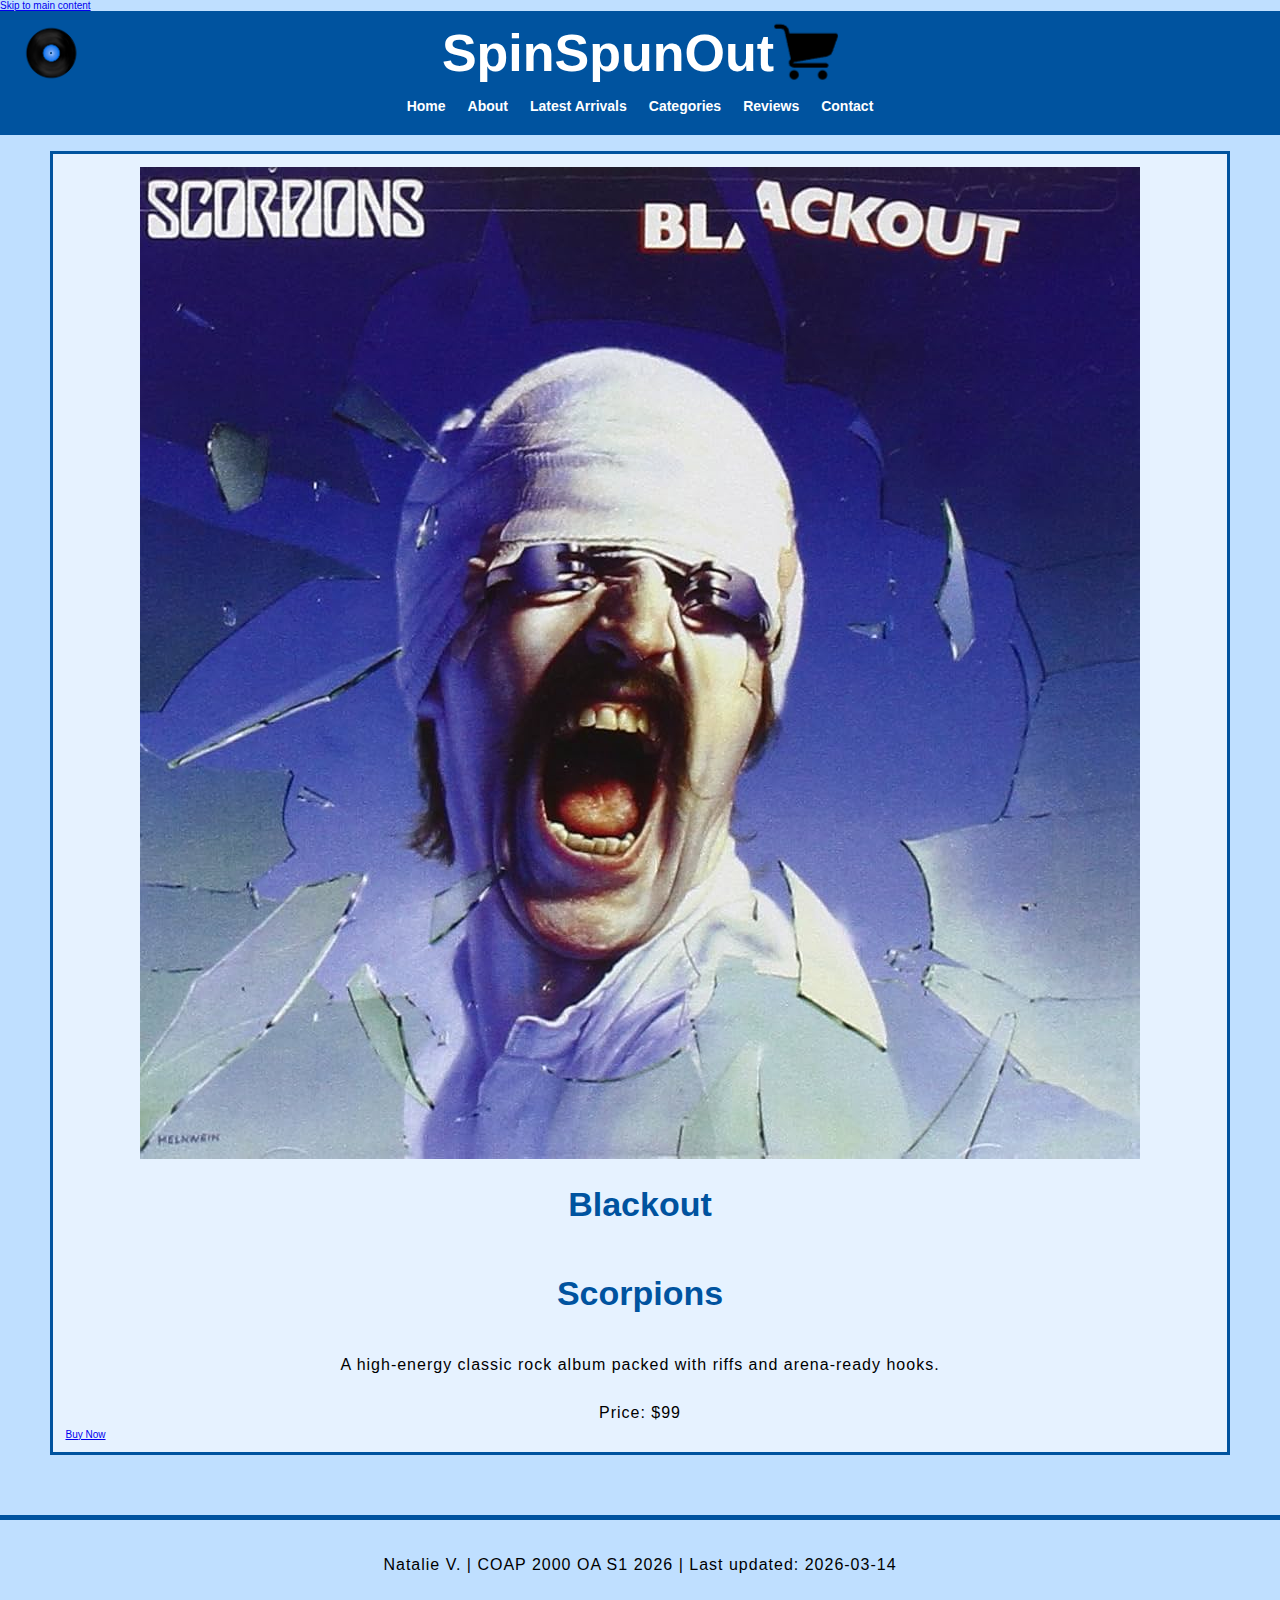
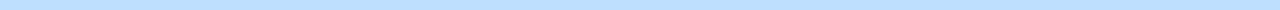
<file: album-scorpions.html>
<!DOCTYPE html>
<html lang="en">
<head>
  <meta charset="utf-8">
  <meta name="viewport" content="width=device-width, initial-scale=1.0">
  <title>Scorpions - Blackout | SpinSpunOut</title>
  <link href="styles/style.css" rel="stylesheet">
</head>
<body>
  <a class="skip-link" href="#main-content">Skip to main content</a>
  <header class="site-header">
    <div class="top-row">
      <img src="images/vrec.png" alt="Vinyl logo" class="header-vinyl">
      <a class="brand" href="index.html">SpinSpunOut</a>
      <a class="cart-link" href="cart.html" aria-label="View cart"><img src="images/shoppingcart.png" alt="Cart"></a>
    </div>
    <nav aria-label="Primary">
      <ul class="nav-list">
        <li><a href="index.html">Home</a></li>
        <li><a href="about2.html">About</a></li>
        <li><a href="latest.html">Latest Arrivals</a></li>
        <li><a href="categories.html">Categories</a></li>
        <li><a href="reviews.html">Reviews</a></li>
        <li><a href="contact.html">Contact</a></li>
      </ul>
    </nav>
  </header>

  <main id="main-content" class="page-main">
    <section class="panel-page detail-layout">
      <div class="detail-cover">
        <img src="images/scorpions.jpg" alt="Blackout album cover by Scorpions">
      </div>
      <div>
        <h1>Blackout</h1>
        <h2>Scorpions</h2>
        <p>
          A high-energy classic rock album packed with riffs and arena-ready hooks.
        </p>
        <p class="price">Price: $99</p>
        <a class="buy-btn" href="cart.html">Buy Now</a>
      </div>
    </section>
  </main>

  <footer class="site-footer">
    <p>Natalie V. | COAP 2000 OA S1 2026 | Last updated: 2026-03-14</p>
  </footer>
</body>
</html>
</file>
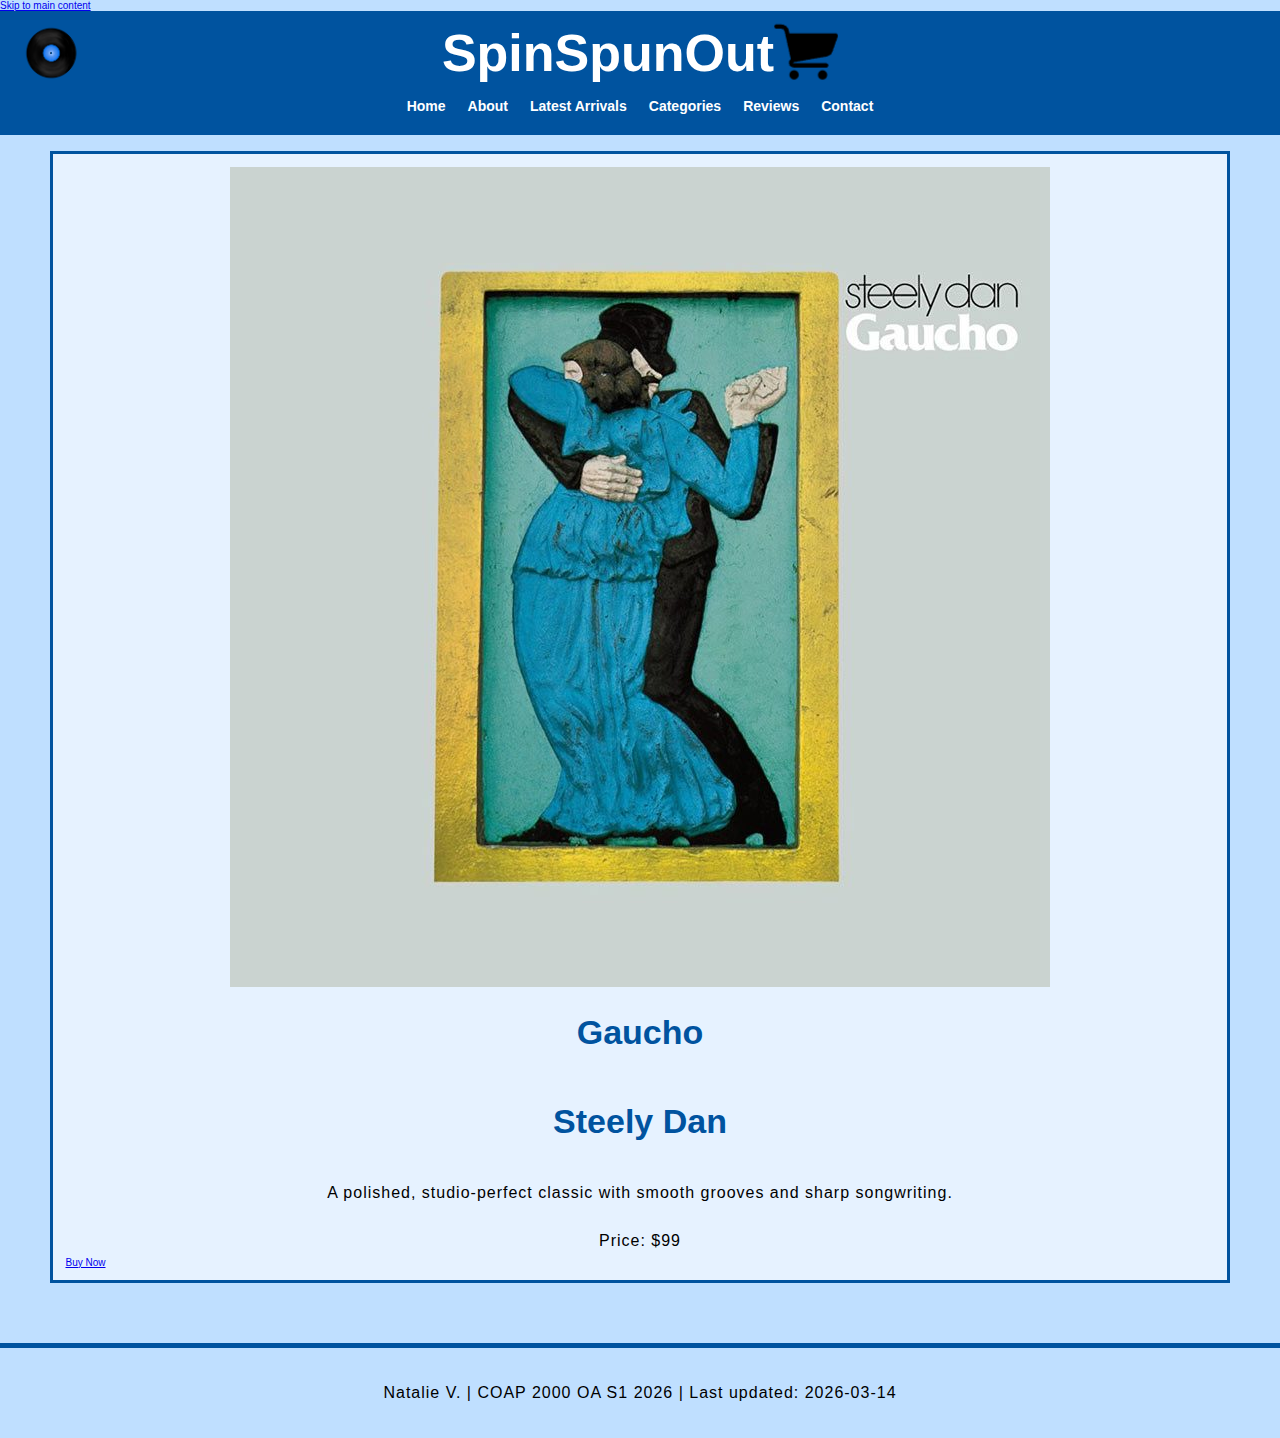
<file: album-steely.html>
<!DOCTYPE html>
<html lang="en">
<head>
  <meta charset="utf-8">
  <meta name="viewport" content="width=device-width, initial-scale=1.0">
  <title>Steely Dan - Gaucho | SpinSpunOut</title>
  <link href="styles/style.css" rel="stylesheet">
</head>
<body>
  <a class="skip-link" href="#main-content">Skip to main content</a>
  <header class="site-header">
    <div class="top-row">
      <img src="images/vrec.png" alt="Vinyl logo" class="header-vinyl">
      <a class="brand" href="index.html">SpinSpunOut</a>
      <a class="cart-link" href="cart.html" aria-label="View cart"><img src="images/shoppingcart.png" alt="Cart"></a>
    </div>
    <nav aria-label="Primary">
      <ul class="nav-list">
        <li><a href="index.html">Home</a></li>
        <li><a href="about2.html">About</a></li>
        <li><a href="latest.html">Latest Arrivals</a></li>
        <li><a href="categories.html">Categories</a></li>
        <li><a href="reviews.html">Reviews</a></li>
        <li><a href="contact.html">Contact</a></li>
      </ul>
    </nav>
  </header>

  <main id="main-content" class="page-main">
    <section class="panel-page detail-layout">
      <div class="detail-cover">
        <img src="images/steelydan.jpg" alt="Gaucho album cover by Steely Dan">
      </div>
      <div>
        <h1>Gaucho</h1>
        <h2>Steely Dan</h2>
        <p>
          A polished, studio-perfect classic with smooth grooves and sharp songwriting.
        </p>
        <p class="price">Price: $99</p>
        <a class="buy-btn" href="cart.html">Buy Now</a>
      </div>
    </section>
  </main>

  <footer class="site-footer">
    <p>Natalie V. | COAP 2000 OA S1 2026 | Last updated: 2026-03-14</p>
  </footer>
</body>
</html>
</file>
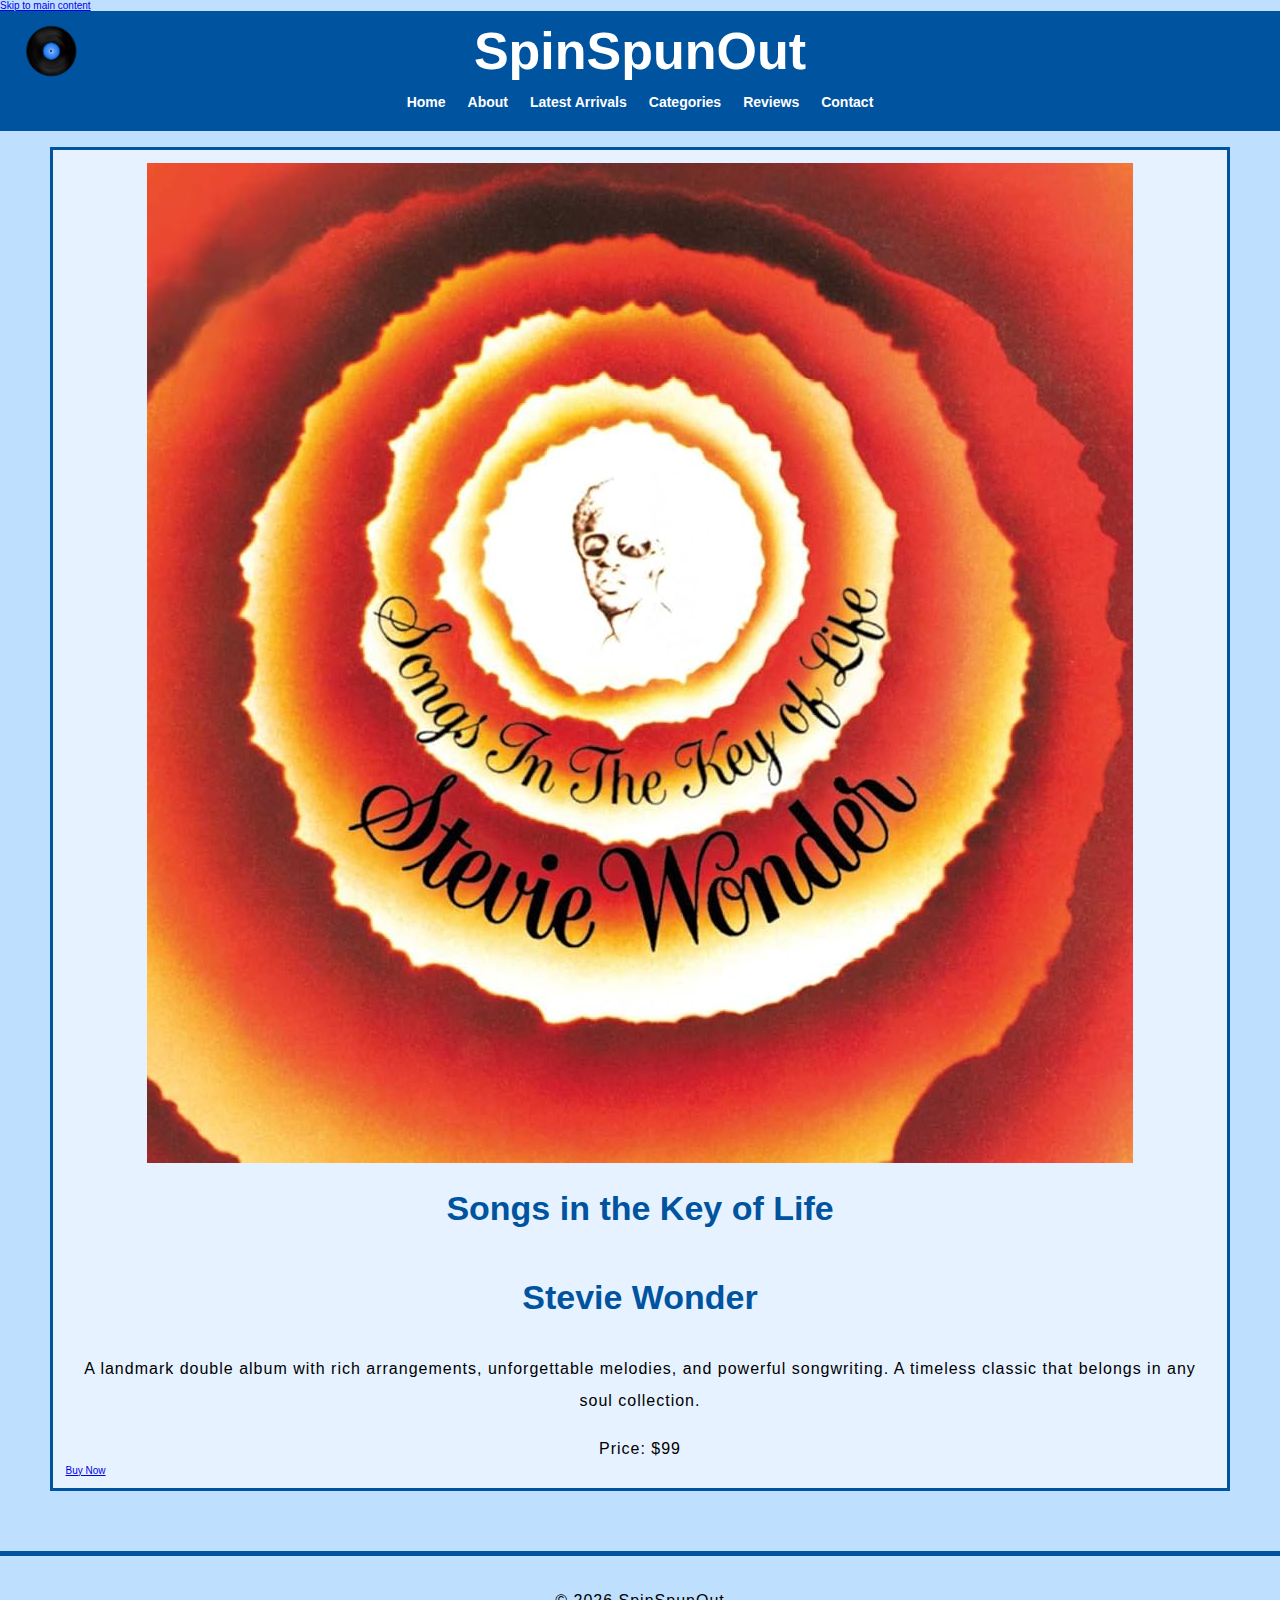
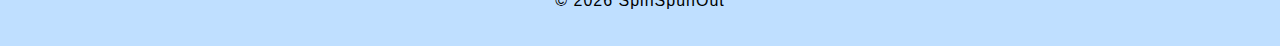
<file: album-stevie.html>
<!DOCTYPE html>
<html lang="en">
<head>
  <meta charset="utf-8">
  <meta name="viewport" content="width=device-width, initial-scale=1.0">
  <title>Stevie Wonder - Songs in the Key of Life | SpinSpunOut</title>
  <link href="styles/style.css" rel="stylesheet">
</head>
<body>
  <a class="skip-link" href="#main-content">Skip to main content</a>
  <header class="site-header">
    <div class="top-row">
      <img src="images/vrec.png" alt="Vinyl logo" class="header-vinyl">
      <a class="brand" href="index.html">SpinSpunOut</a>
    </div>
    <nav aria-label="Primary">
      <ul class="nav-list">
        <li><a href="index.html">Home</a></li>
        <li><a href="about2.html">About</a></li>
        <li><a href="latest.html">Latest Arrivals</a></li>
        <li><a href="categories.html">Categories</a></li>
        <li><a href="reviews.html">Reviews</a></li>
        <li><a href="contact.html">Contact</a></li>
      </ul>
    </nav>
  </header>

  <main id="main-content" class="page-main">
    <section class="panel-page detail-layout">
      <div class="detail-cover">
        <img src="images/steviewonder.jpg" alt="Songs in the Key of Life album cover by Stevie Wonder">
      </div>
      <div>
        <h1>Songs in the Key of Life</h1>
        <h2>Stevie Wonder</h2>
        <p>
          A landmark double album with rich arrangements, unforgettable melodies, and powerful songwriting.
          A timeless classic that belongs in any soul collection.
        </p>
        <p class="price">Price: $99</p>
        <a class="buy-btn" href="contact.html">Buy Now</a>
      </div>
    </section>
  </main>

  <footer class="site-footer">
    <p>&copy; 2026 SpinSpunOut</p>
  </footer>
</body>
</html>
</file>
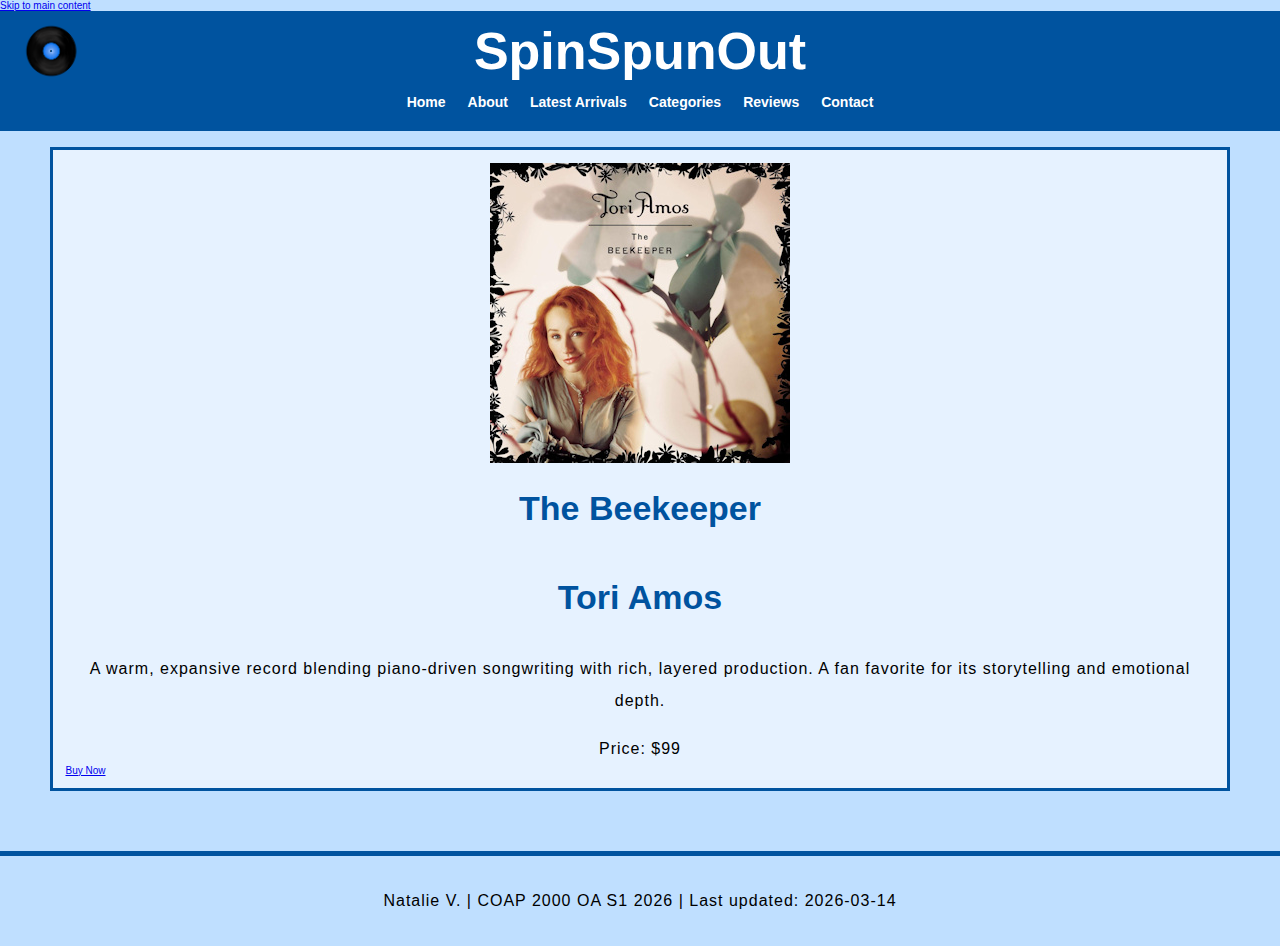
<file: album-tori.html>
<!DOCTYPE html>
<html lang="en">
<head>
  <meta charset="utf-8">
  <meta name="viewport" content="width=device-width, initial-scale=1.0">
  <title>Tori Amos - The Beekeeper | SpinSpunOut</title>
  <link href="styles/style.css" rel="stylesheet">
</head>
<body>
  <a class="skip-link" href="#main-content">Skip to main content</a>
  <header class="site-header">
    <div class="top-row">
      <img src="images/vrec.png" alt="Vinyl logo" class="header-vinyl">
      <a class="brand" href="index.html">SpinSpunOut</a>
    </div>
    <nav aria-label="Primary">
      <ul class="nav-list">
        <li><a href="index.html">Home</a></li>
        <li><a href="about2.html">About</a></li>
        <li><a href="latest.html">Latest Arrivals</a></li>
        <li><a href="categories.html">Categories</a></li>
        <li><a href="reviews.html">Reviews</a></li>
        <li><a href="contact.html">Contact</a></li>
      </ul>
    </nav>
  </header>

  <main id="main-content" class="page-main">
    <section class="panel-page detail-layout">
      <div class="detail-cover">
        <img src="images/toriamos.jpg" alt="The Beekeeper album cover by Tori Amos">
      </div>
      <div>
        <h1>The Beekeeper</h1>
        <h2>Tori Amos</h2>
        <p>
          A warm, expansive record blending piano-driven songwriting with rich, layered production.
          A fan favorite for its storytelling and emotional depth.
        </p>
        <p class="price">Price: $99</p>
        <a class="buy-btn" href="contact.html">Buy Now</a>
      </div>
    </section>
  </main>

  <footer class="site-footer">
    <p>Natalie V. | COAP 2000 OA S1 2026 | Last updated: 2026-03-14</p>
  </footer>
</body>
</html>
</file>
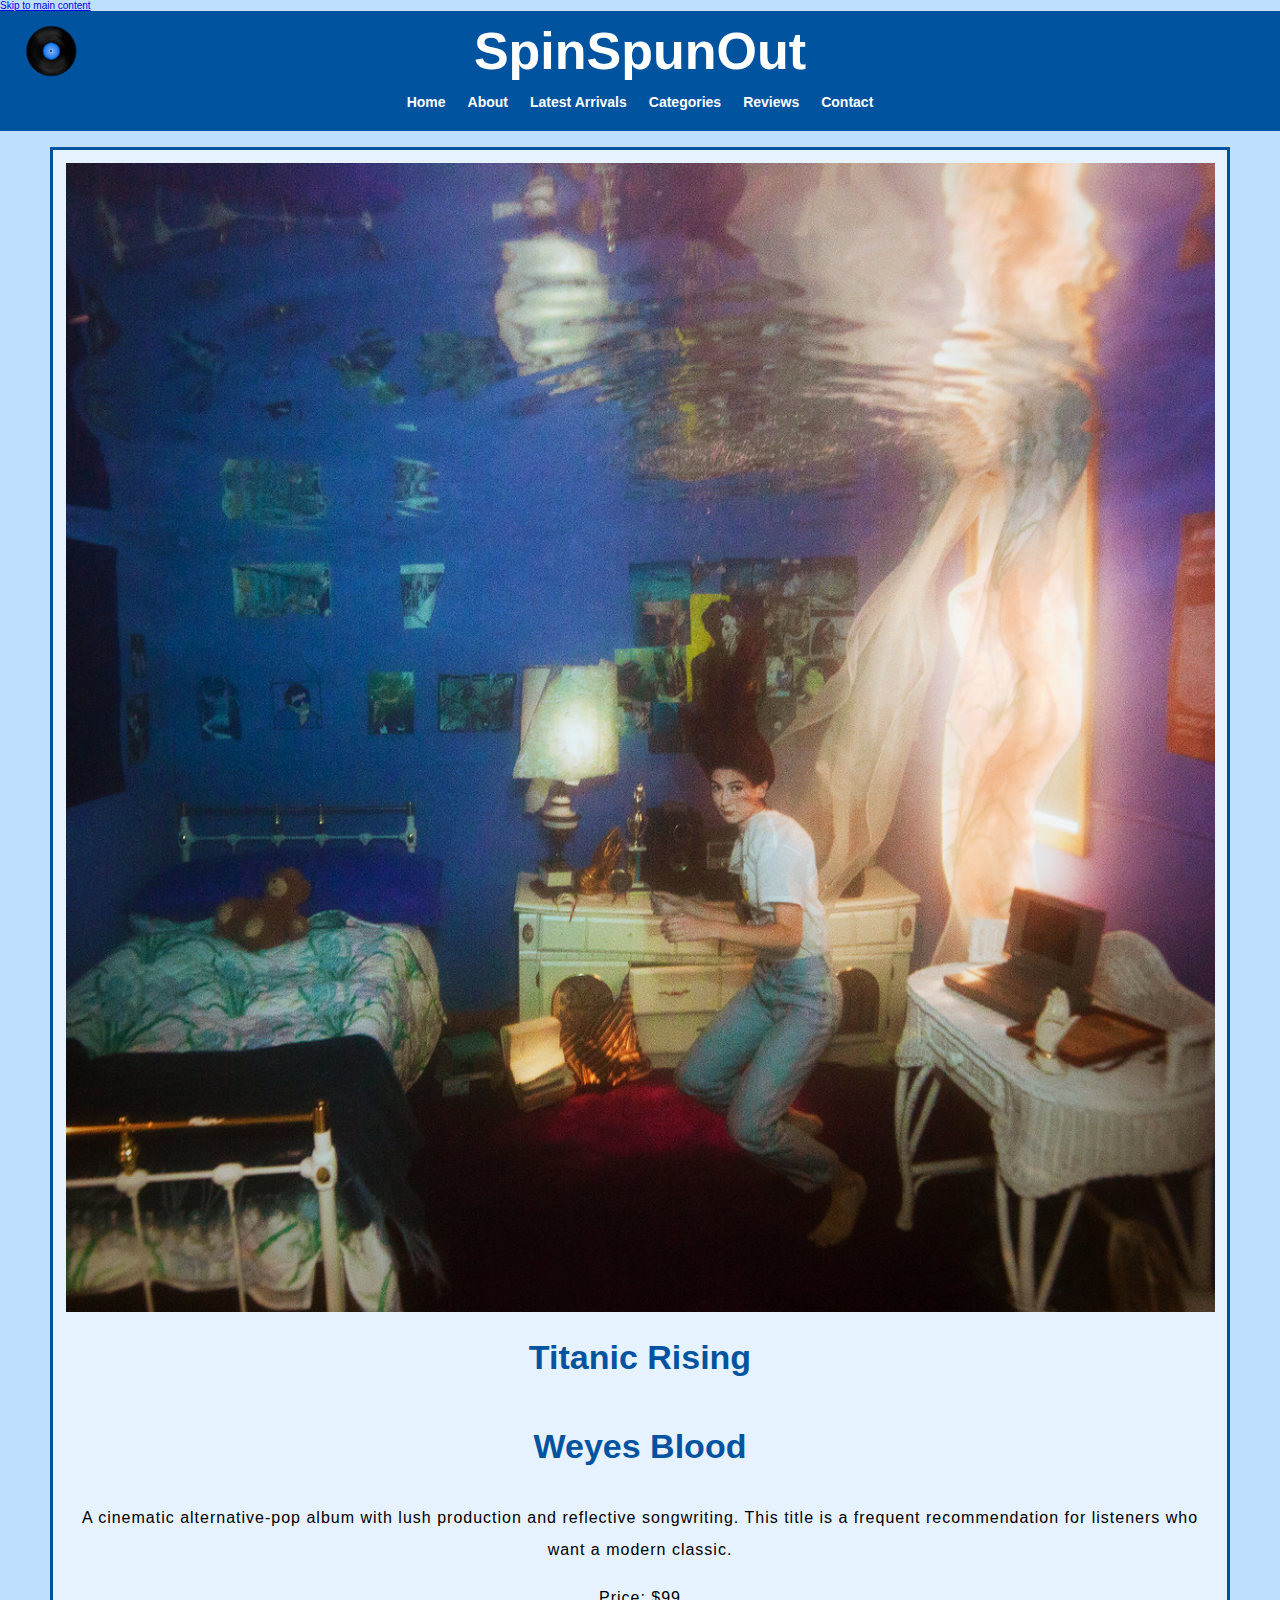
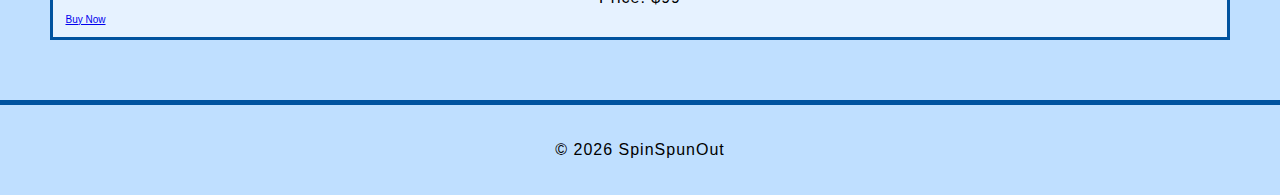
<file: album-weyes.html>
<!DOCTYPE html>
<html lang="en">
<head>
  <meta charset="utf-8">
  <meta name="viewport" content="width=device-width, initial-scale=1.0">
  <title>Weyes Blood - Titanic Rising | SpinSpunOut</title>
  <link href="styles/style.css" rel="stylesheet">
</head>
<body>
  <a class="skip-link" href="#main-content">Skip to main content</a>
  <header class="site-header">
    <div class="top-row">
      <img src="images/vrec.png" alt="Vinyl logo" class="header-vinyl">
      <a class="brand" href="index.html">SpinSpunOut</a>
    </div>
    <nav aria-label="Primary">
      <ul class="nav-list">
        <li><a href="index.html">Home</a></li>
        <li><a href="about2.html">About</a></li>
        <li><a href="latest.html">Latest Arrivals</a></li>
        <li><a href="categories.html">Categories</a></li>
        <li><a href="reviews.html">Reviews</a></li>
        <li><a href="contact.html">Contact</a></li>
      </ul>
    </nav>
  </header>

  <main id="main-content" class="page-main">
    <section class="panel-page detail-layout">
      <div class="detail-cover">
        <img src="images/weyes.jpg" alt="Titanic Rising album cover by Weyes Blood">
      </div>
      <div>
        <h1>Titanic Rising</h1>
        <h2>Weyes Blood</h2>
        <p>
          A cinematic alternative-pop album with lush production and reflective songwriting.
          This title is a frequent recommendation for listeners who want a modern classic.
        </p>
        <p class="price">Price: $99</p>
        <a class="buy-btn" href="contact.html">Buy Now</a>
      </div>
    </section>
  </main>

  <footer class="site-footer">
    <p>&copy; 2026 SpinSpunOut</p>
  </footer>
</body>
</html>
</file>
<file: styles/style.css>
html {
  font-size: 10px;
  font-family: 'Open Sans', sans-serif;
  background-color: #00539F;
}

* {
  box-sizing: border-box;
}

body {
  margin: 0;
  color: black;
  background-color: #BFDFFF;
}

.site-header,
.site-footer {
  width: 100%;
}

.site-header {
  background-color: #00539F;
}

.site-footer {
  background-color: #BFDFFF;
}

.page-main {
  width: min(100% - 1rem, 1180px);
  margin: 0 auto;
  padding: 0 0 4rem;
}

.site-header {
  padding: 1rem 2rem 0.75rem;
  border-bottom: 5px solid #00539F;
}

.top-row {
  position: relative;
  display: flex;
  align-items: center;
  justify-content: center;
  min-height: 42px;
}

.header-vinyl {
  position: absolute;
  left: 0;
  width: 64px;
  height: 64px;
  object-fit: cover;
  margin: 0;
}

.brand {
  text-align: center;
  text-decoration: none;
  color: #ffffff;
  font-size: clamp(3.4rem, 5vw, 5.2rem);
  font-weight: 700;
}

.nav-list,
.menu {
  list-style: none;
  margin: 1rem auto 0;
  padding: 0;
  max-width: 980px;
  display: flex;
  flex-wrap: wrap;
  justify-content: center;
  gap: 22px;
}

.nav-list a,
.menu li a {
  font-size: 14px;
  text-decoration: none;
  color: #ffffff;
  font-weight: 700;
}

.nav-list a:hover,
.menu li a:hover {
  text-decoration: underline;
}

h1 {
  font-size: 34px;
  text-align: center;
  margin: 6px 0 10px;
  padding: 20px 0;
  color: #00539F;
}

h2 {
  font-size: 34px;
  text-align: center;
  margin: 6px 0 10px;
  padding: 20px 0;
  color: #00539F;
}

h3 {
  font-size: 19px;
  margin: 14px 0 6px;
  text-align: center;
}

p {
  font-size: 16px;
  line-height: 2;
  letter-spacing: 1px;
  text-align: center;
}

li {
  font-size: 15px;
  line-height: 1.4;
  margin-bottom: 6px;
  text-align: center;
}

ul {
  list-style-position: inside;
  margin-top: 4px;
  padding: 0;
  text-align: center;
}

img {
  display: block;
  margin: 0 auto;
  max-width: 100%;
}

.hero {
  margin-top: 1.5rem;
  height: clamp(230px, 36vw, 510px);
  background-color: #9ec7ee;
  border: 3px solid #00539F;
  position: relative;
  overflow: hidden;
}

.hero-photo {
  width: 100%;
  height: 100%;
  object-fit: cover;
}

.intro-block {
  margin-top: 1.5rem;
  padding: 1.2rem 1rem;
  border: 2px solid #00539F;
  background-color: #e6f2ff;
  text-align: center;
}

.intro-block h1 {
  margin: 0;
  padding: 0;
}

.intro-block p {
  margin: 0.8rem auto 0;
  max-width: 900px;
}

.hero-arrow {
  position: absolute;
  top: 50%;
  transform: translateY(-50%);
  font-size: 2.4rem;
  color: black;
  text-decoration: none;
}

.hero-arrow.left {
  left: 0.6rem;
}

.hero-arrow.right {
  right: 0.6rem;
}

.home-section {
  margin-top: 2.8rem;
  text-align: center;
}

.cta {
  display: block;
  margin: 1.2rem auto 1.8rem;
  width: 170px;
  border: 1px solid #00539F;
  padding: 0.7rem 0;
  font-size: 1.4rem;
  background: transparent;
}

.cta-link {
  color: black;
  text-decoration: none;
}

.grid-3 {
  display: grid;
  grid-template-columns: repeat(3, minmax(0, 1fr));
  gap: 1rem;
}

.genre-grid {
  display: grid;
  grid-template-columns: repeat(3, minmax(0, 1fr));
  gap: 1rem;
}

a.genre-link,
a.genre-link:visited {
  display: block;
  text-decoration: none;
  color: black;
  font-size: 1.6rem;
  font-weight: 700;
  border: 2px solid #00539F;
  background-color: #9ec7ee;
  padding: 1.1rem 0.6rem;
  text-align: center;
}

a.genre-link:hover,
a.genre-link:focus {
  text-decoration: underline;
}

.product-card,
.review-card {
  text-align: left;
}

.thumb {
  background-color: #9ec7ee;
  border: 2px solid #00539F;
  height: 260px;
  overflow: hidden;
}

.thumb img {
  width: 100%;
  height: 100%;
  object-fit: cover;
}

.product-title {
  margin: 0.75rem 0 0.2rem;
  font-size: 1.7rem;
  font-weight: 700;
}

.price {
  margin: 0;
  font-size: 1.6rem;
}

.review-shell {
  background-color: transparent;
  padding: 0;
  border: 3px solid #00539F;
}

.review-image {
  height: 260px;
  background-color: #d8ebff;
  overflow: hidden;
}

.review-image img {
  width: 100%;
  height: 100%;
  object-fit: cover;
}

.review-line {
  display: none;
}

.panel-page {
  background-color: #e6f2ff;
  border: 3px solid #00539F;
  padding: 1.25rem;
  margin-top: 1.6rem;
}

figcaption {
  font-size: 16px;
  line-height: 2;
  letter-spacing: 1px;
  color: black;
  margin-top: 8px;
  text-align: center;
}

.top-reviews {
  background-color: #e6f2ff;
  padding: 15px;
  border: 3px solid #00539F;
  border-radius: 6px;
  max-width: 400px;
  margin: 30px auto;
  text-align: center;
}

.site-footer {
  margin-top: 2rem;
  padding: 1.3rem 0;
  text-align: center;
  border-top: 5px solid #00539F;
}

.socials {
  margin-top: 0.6rem;
  font-size: 1.8rem;
  letter-spacing: 1rem;
}

@media (max-width: 900px) {
  .site-header {
    padding-inline: 1rem;
  }

  .grid-3 {
    grid-template-columns: 1fr;
  }

  .genre-grid {
    grid-template-columns: 1fr;
  }

  .thumb,
  .review-image {
    height: 220px;
  }

  .nav-list,
  .menu {
    gap: 12px;
  }
}
</file>
<file: beginner-html-site-styled-main/styles/style.css>
html {
  font-size: 10px;
  font-family: 'Open Sans', sans-serif;
  background-color: #00539F;
}

* {
  box-sizing: border-box;
}

body {
  margin: 0;
  color: black;
  background-color: #BFDFFF;
}

.site-header,
.site-footer {
  width: 100%;
}

.site-header {
  background-color: #00539F;
}

.site-footer {
  background-color: #BFDFFF;
}

.page-main {
  width: min(100% - 1rem, 1180px);
  margin: 0 auto;
  padding: 0 0 4rem;
}

.site-header {
  padding: 1rem 2rem 0.75rem;
  border-bottom: 5px solid #00539F;
}

.top-row {
  position: relative;
  display: flex;
  align-items: center;
  justify-content: center;
  min-height: 42px;
}

.header-vinyl {
  position: absolute;
  left: 0;
  width: 64px;
  height: 64px;
  object-fit: cover;
  margin: 0;
}

.brand {
  text-align: center;
  text-decoration: none;
  color: #ffffff;
  font-size: clamp(3.4rem, 5vw, 5.2rem);
  font-weight: 700;
}

.nav-list,
.menu {
  list-style: none;
  margin: 1rem auto 0;
  padding: 0;
  max-width: 980px;
  display: flex;
  flex-wrap: wrap;
  justify-content: center;
  gap: 22px;
}

.nav-list a,
.menu li a {
  font-size: 14px;
  text-decoration: none;
  color: #ffffff;
  font-weight: 700;
}

.nav-list a:hover,
.menu li a:hover {
  text-decoration: underline;
}

h1 {
  font-size: 34px;
  text-align: center;
  margin: 6px 0 10px;
  padding: 20px 0;
  color: #00539F;
}

h2 {
  font-size: 34px;
  text-align: center;
  margin: 6px 0 10px;
  padding: 20px 0;
  color: #00539F;
}

h3 {
  font-size: 19px;
  margin: 14px 0 6px;
  text-align: center;
}

p {
  font-size: 16px;
  line-height: 2;
  letter-spacing: 1px;
  text-align: center;
}

li {
  font-size: 15px;
  line-height: 1.4;
  margin-bottom: 6px;
  text-align: center;
}

ul {
  list-style-position: inside;
  margin-top: 4px;
  padding: 0;
  text-align: center;
}

img {
  display: block;
  margin: 0 auto;
  max-width: 100%;
}

.hero {
  margin-top: 1.5rem;
  height: clamp(230px, 36vw, 510px);
  background-color: #9ec7ee;
  border: 3px solid #00539F;
  position: relative;
  overflow: hidden;
}

.hero-photo {
  width: 100%;
  height: 100%;
  object-fit: cover;
}

.hero-arrow {
  position: absolute;
  top: 50%;
  transform: translateY(-50%);
  font-size: 2.4rem;
  color: black;
  text-decoration: none;
}

.hero-arrow.left {
  left: 0.6rem;
}

.hero-arrow.right {
  right: 0.6rem;
}

.home-section {
  margin-top: 2.8rem;
  text-align: center;
}

.cta {
  display: block;
  margin: 1.2rem auto 1.8rem;
  width: 170px;
  border: 1px solid #00539F;
  padding: 0.7rem 0;
  font-size: 1.4rem;
  background: transparent;
}

.cta-link {
  color: black;
  text-decoration: none;
}

.grid-3 {
  display: grid;
  grid-template-columns: repeat(3, minmax(0, 1fr));
  gap: 1rem;
}

.product-card,
.review-card {
  text-align: left;
}

.thumb {
  background-color: #9ec7ee;
  border: 2px solid #00539F;
  height: 260px;
  overflow: hidden;
}

.thumb img {
  width: 100%;
  height: 100%;
  object-fit: cover;
}

.product-title {
  margin: 0.75rem 0 0.2rem;
  font-size: 1.7rem;
  font-weight: 700;
}

.price {
  margin: 0;
  font-size: 1.6rem;
}

.review-shell {
  background-color: transparent;
  padding: 0;
  border: 3px solid #00539F;
}

.review-image {
  height: 260px;
  background-color: #d8ebff;
  overflow: hidden;
}

.review-image img {
  width: 100%;
  height: 100%;
  object-fit: cover;
}

.review-line {
  display: none;
}

.panel-page {
  background-color: #e6f2ff;
  border: 3px solid #00539F;
  padding: 1.25rem;
  margin-top: 1.6rem;
}

figcaption {
  font-size: 16px;
  line-height: 2;
  letter-spacing: 1px;
  color: black;
  margin-top: 8px;
  text-align: center;
}

.top-reviews {
  background-color: #e6f2ff;
  padding: 15px;
  border: 3px solid #00539F;
  border-radius: 6px;
  max-width: 400px;
  margin: 30px auto;
  text-align: center;
}

.site-footer {
  margin-top: 2rem;
  padding: 1.3rem 0;
  text-align: center;
  border-top: 5px solid #00539F;
}

.socials {
  margin-top: 0.6rem;
  font-size: 1.8rem;
  letter-spacing: 1rem;
}

@media (max-width: 900px) {
  .site-header {
    padding-inline: 1rem;
  }

  .grid-3 {
    grid-template-columns: 1fr;
  }

  .thumb,
  .review-image {
    height: 220px;
  }

  .nav-list,
  .menu {
    gap: 12px;
  }
}
</file>
